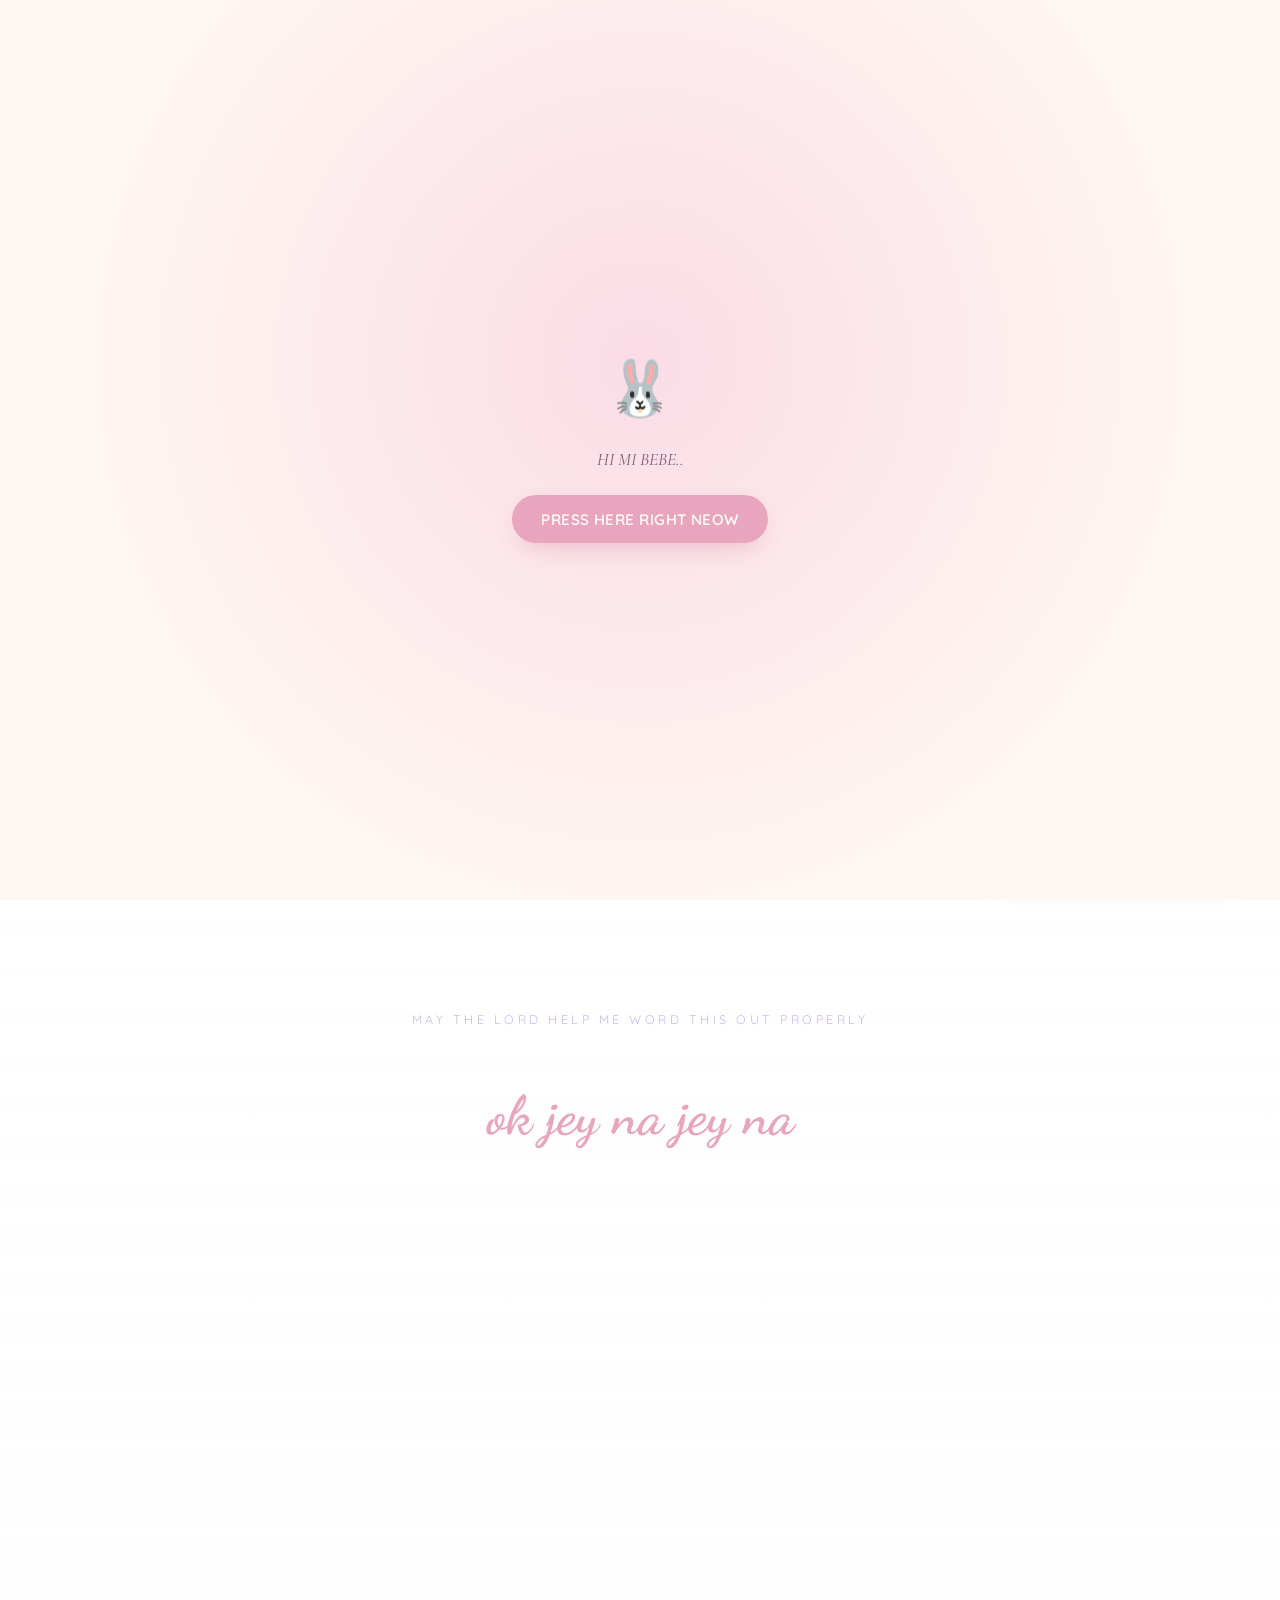
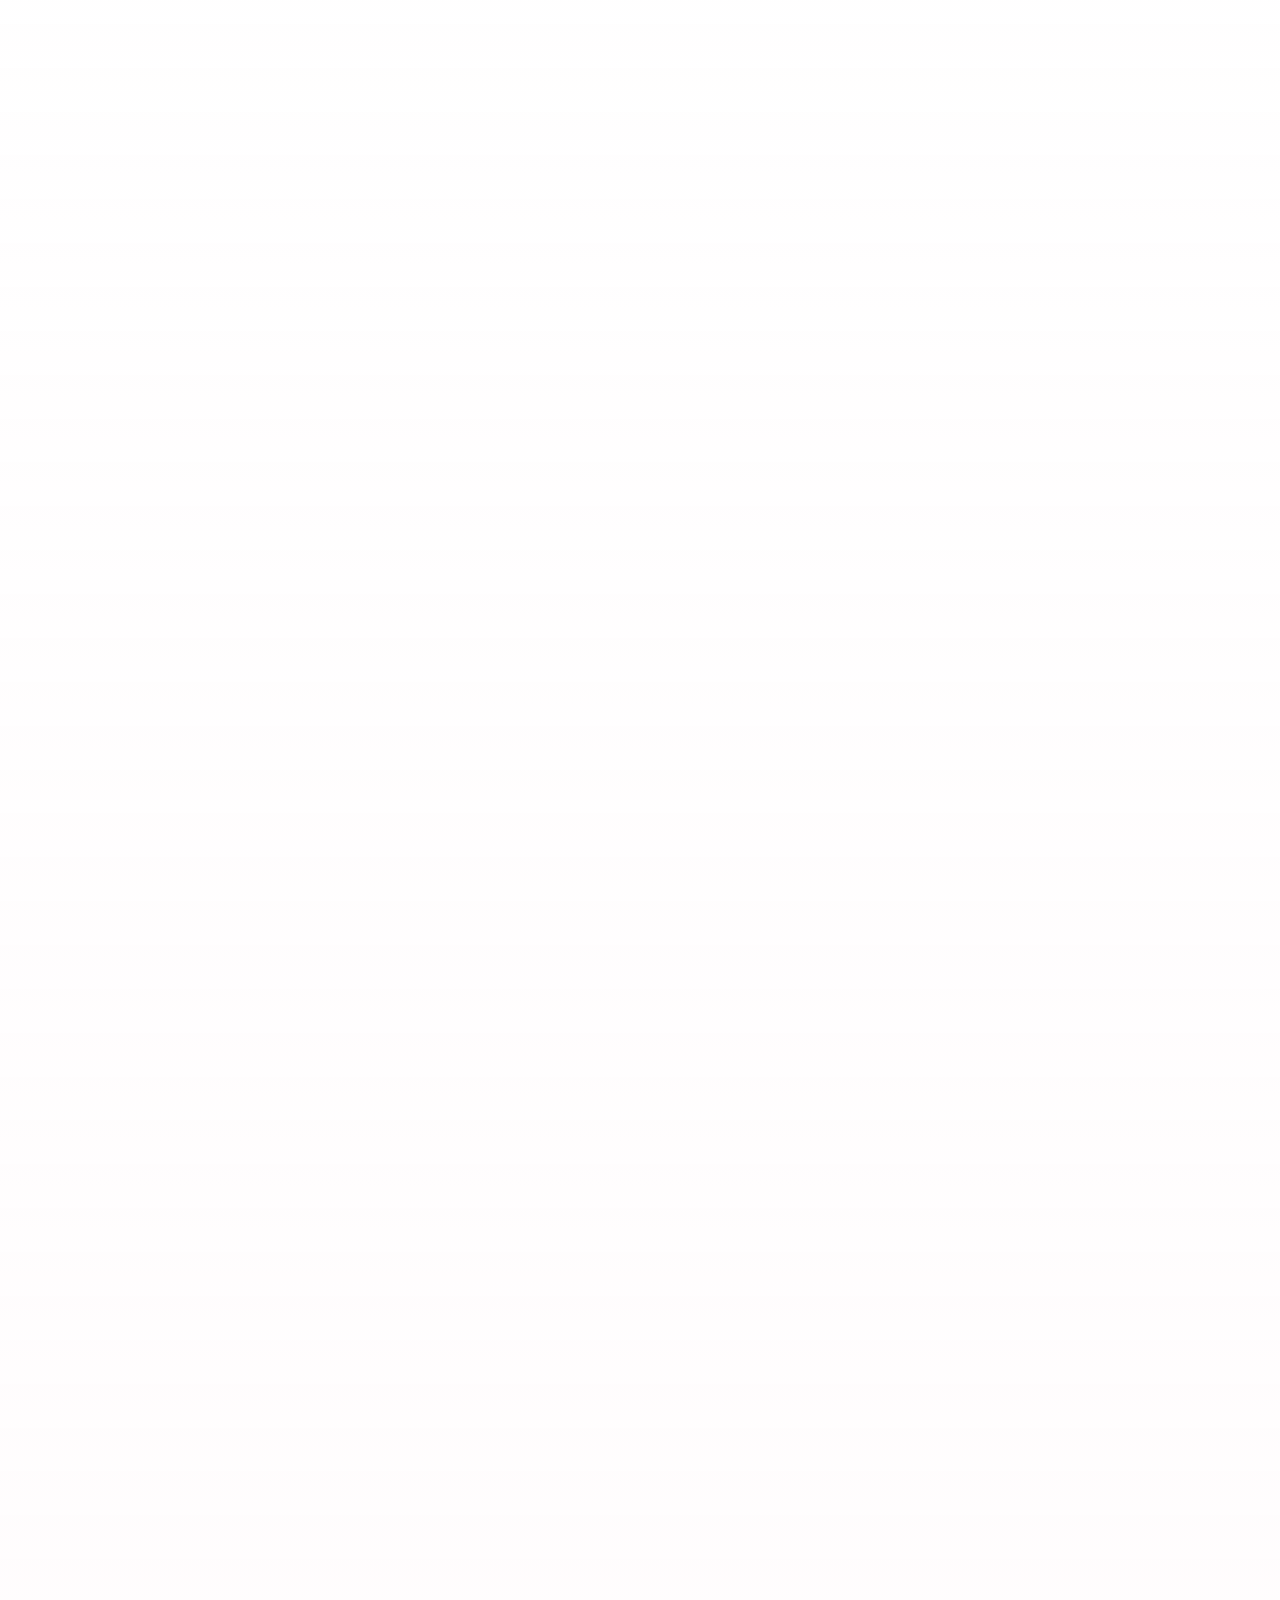
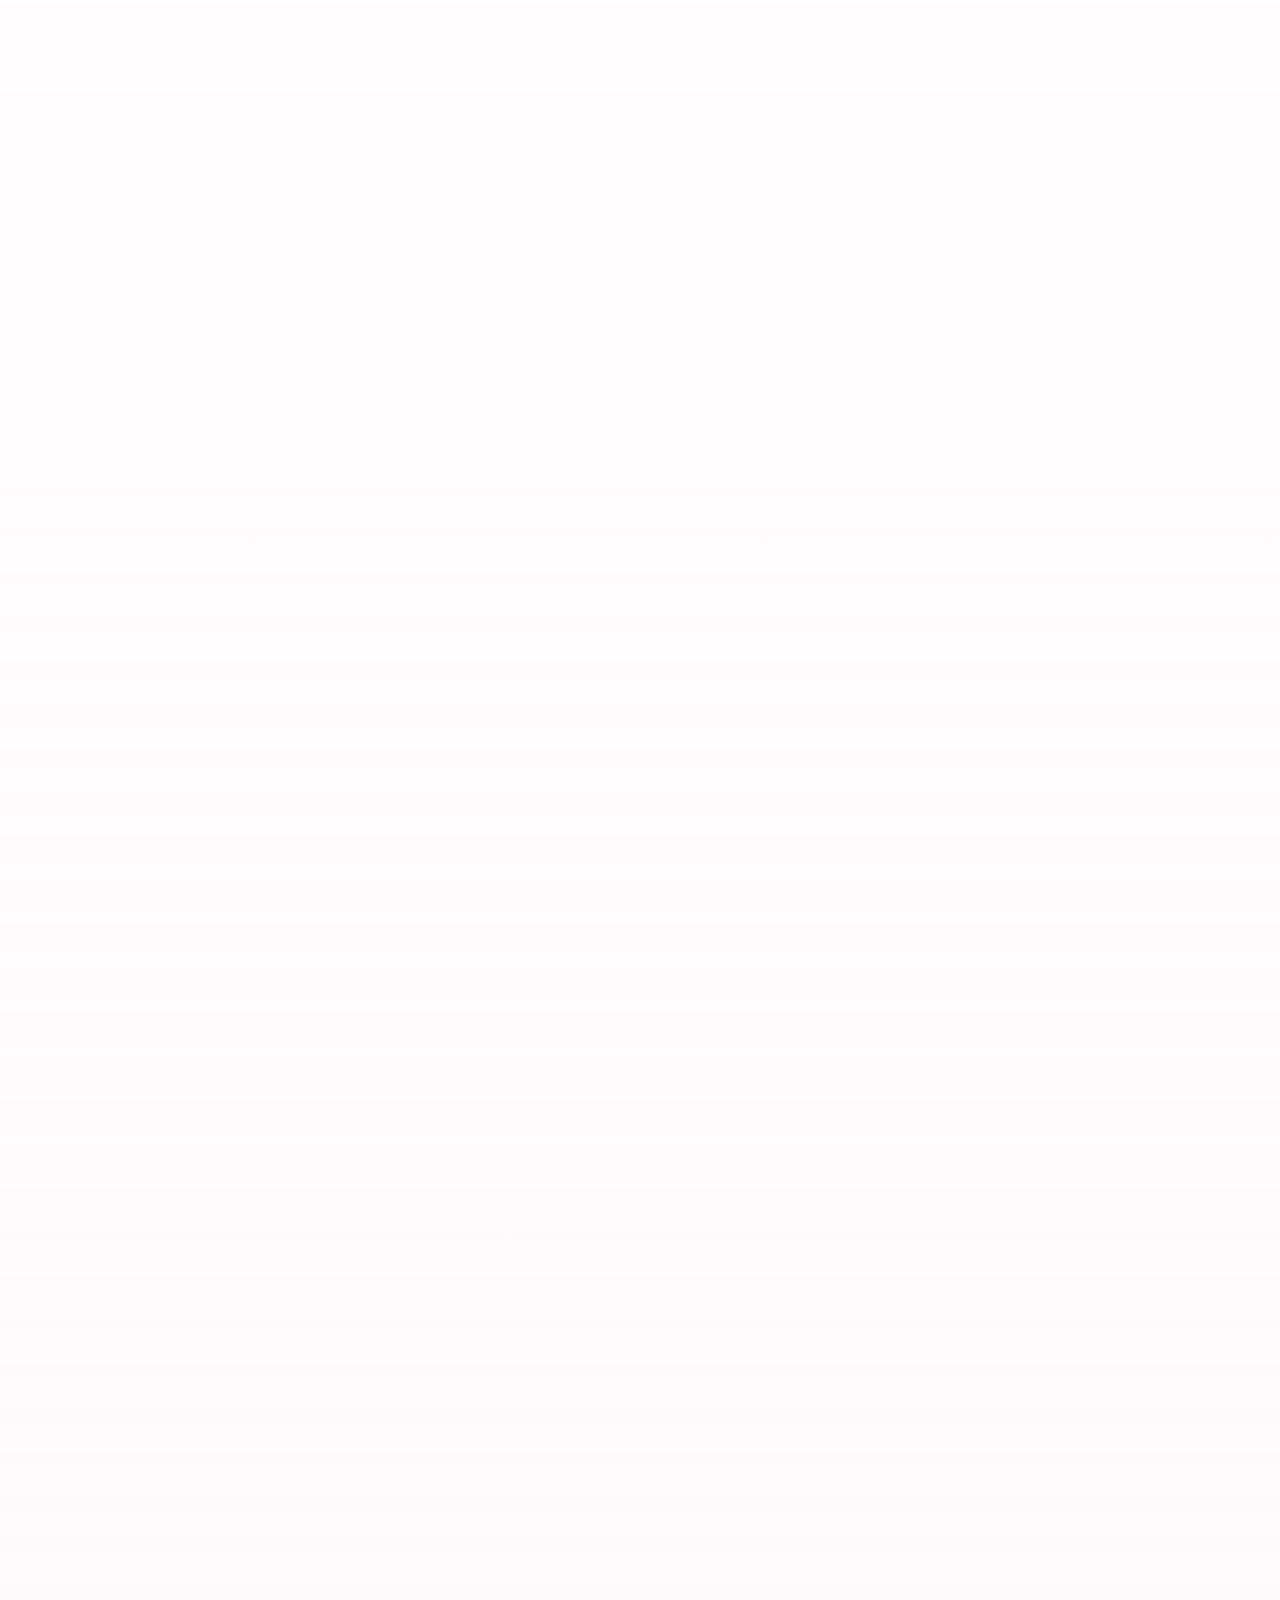
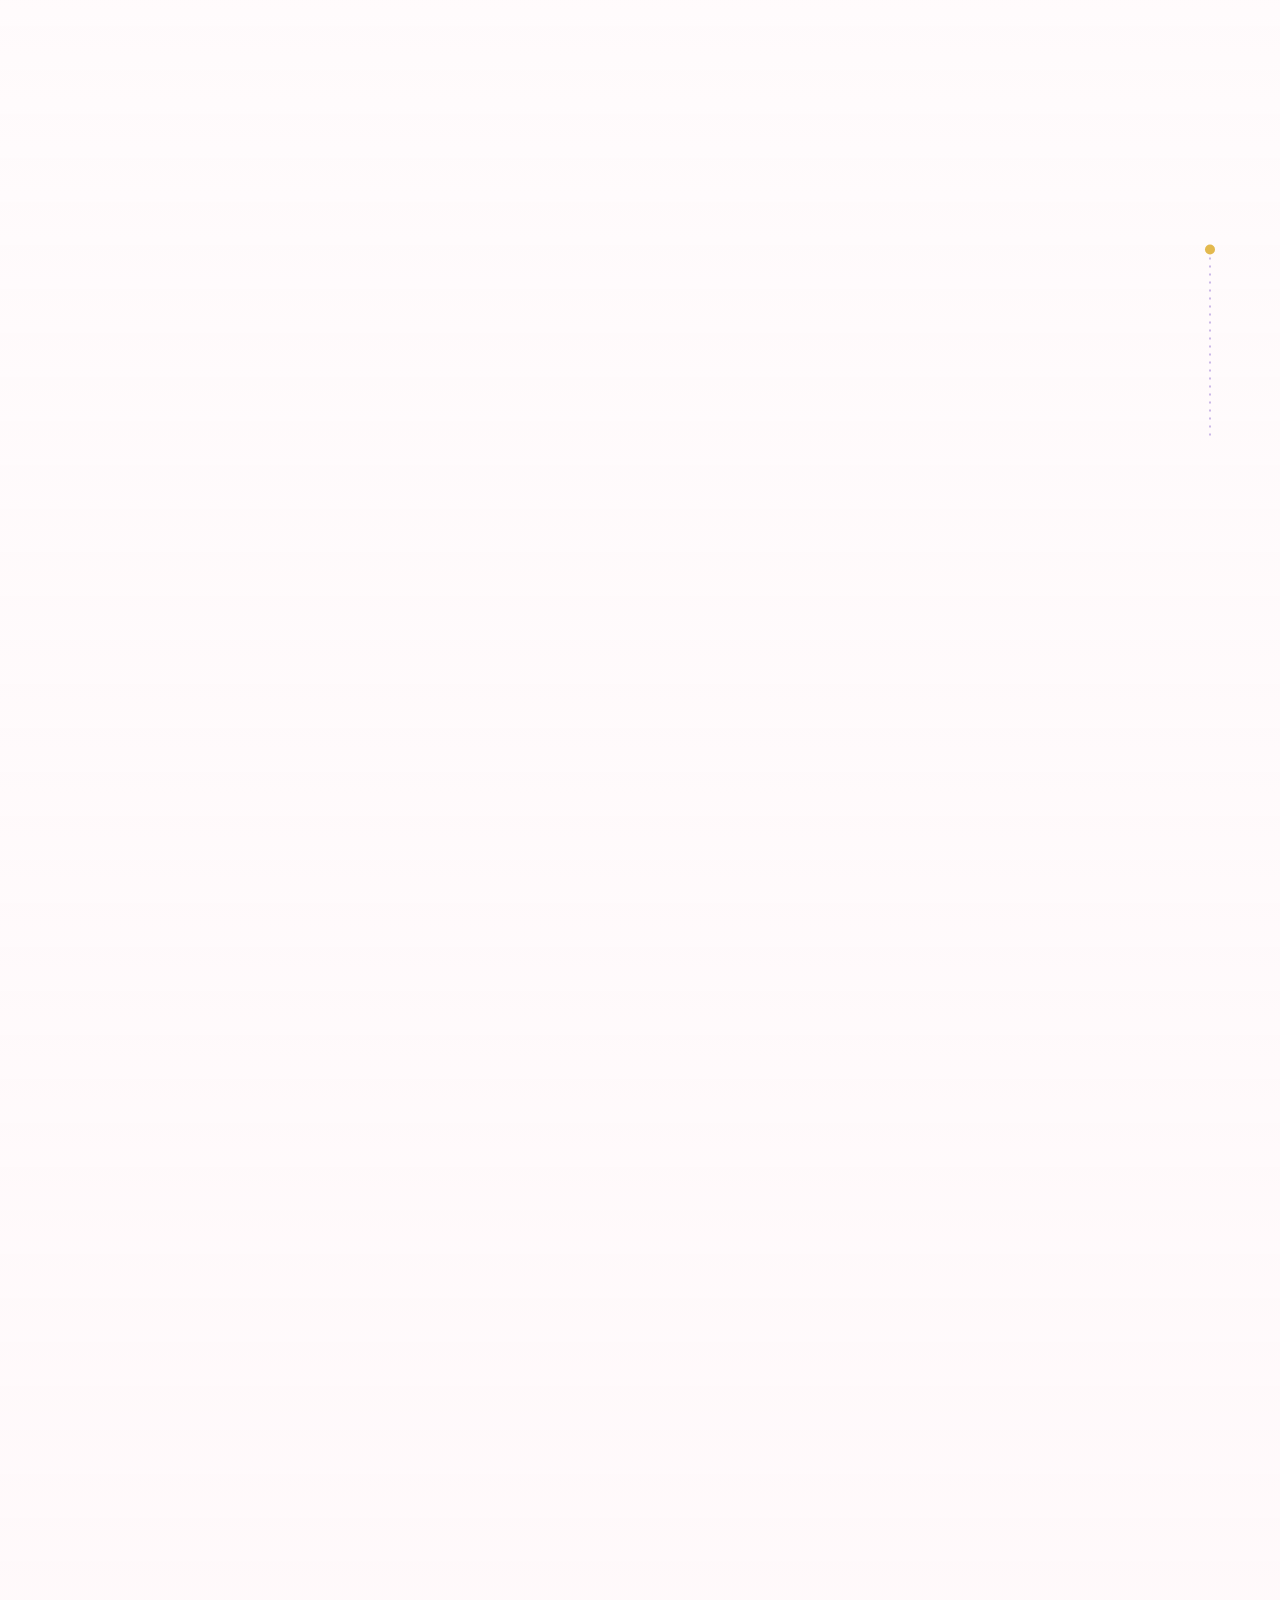
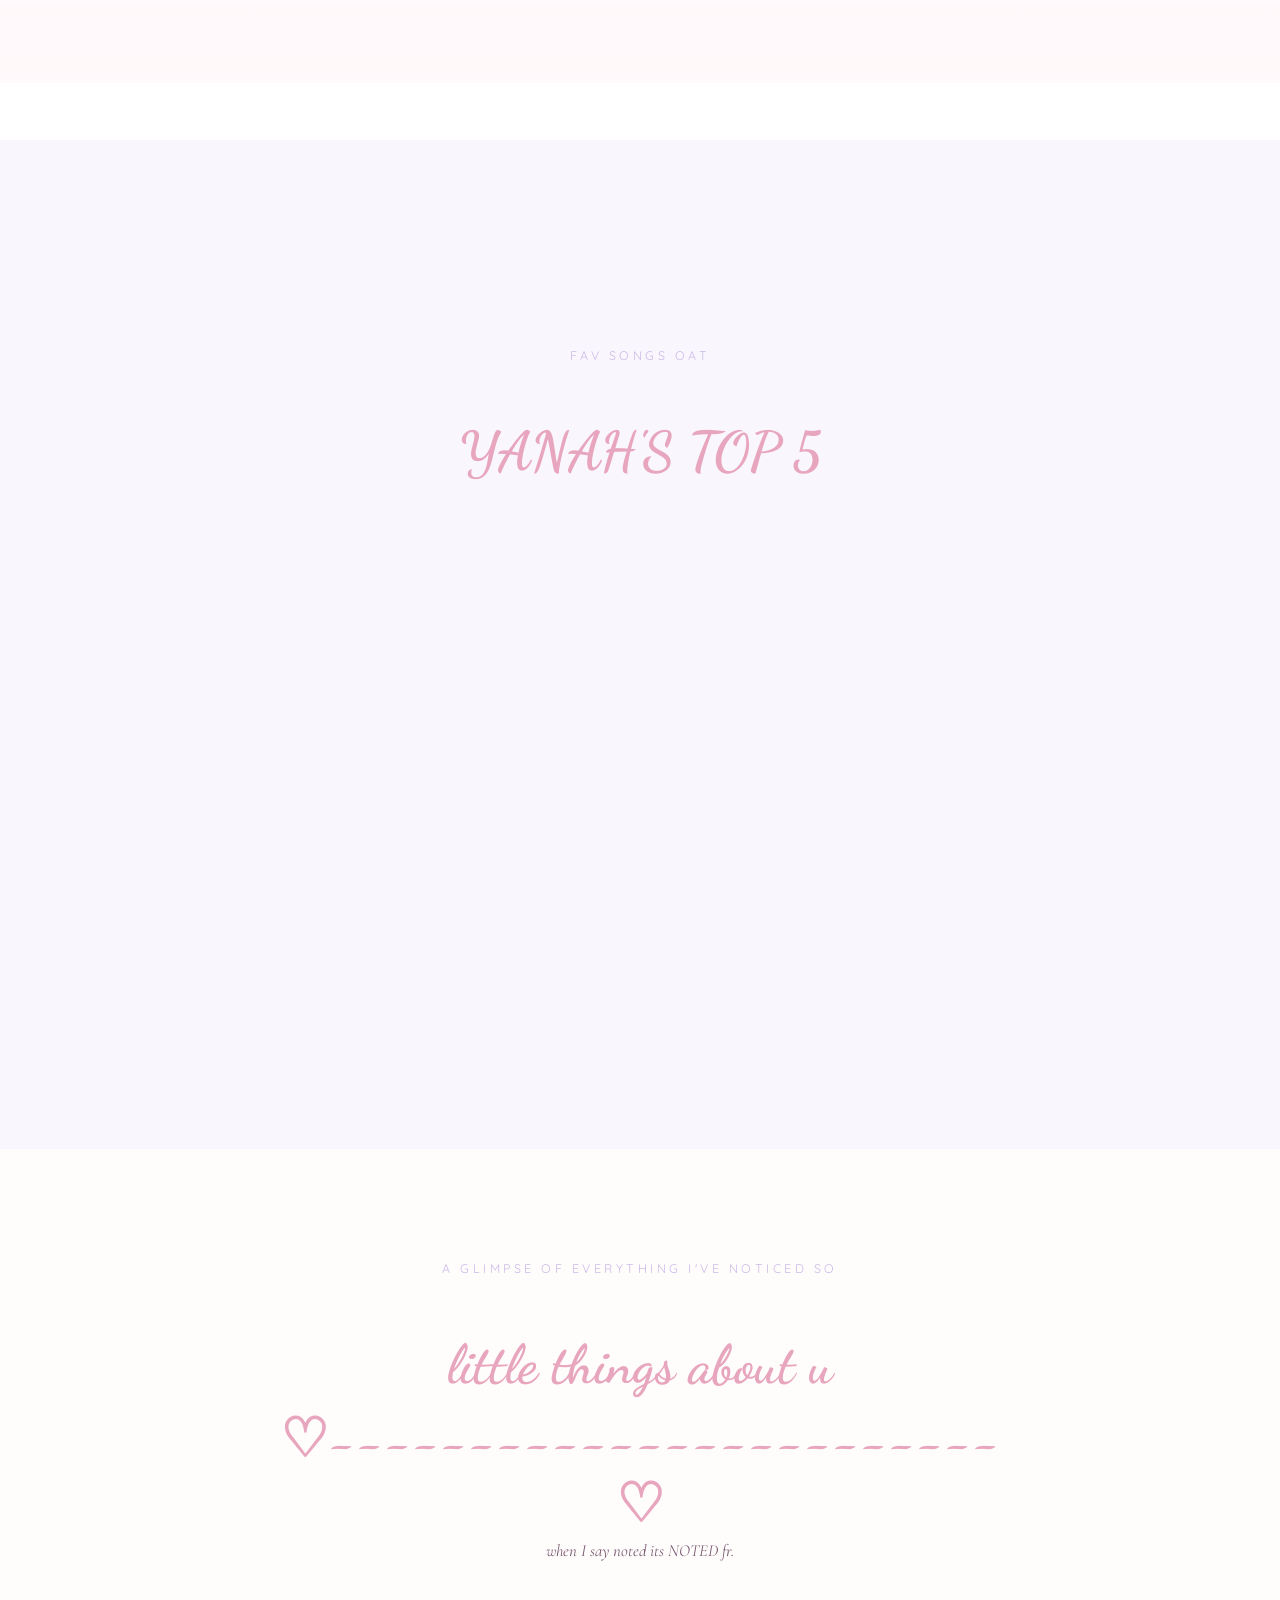
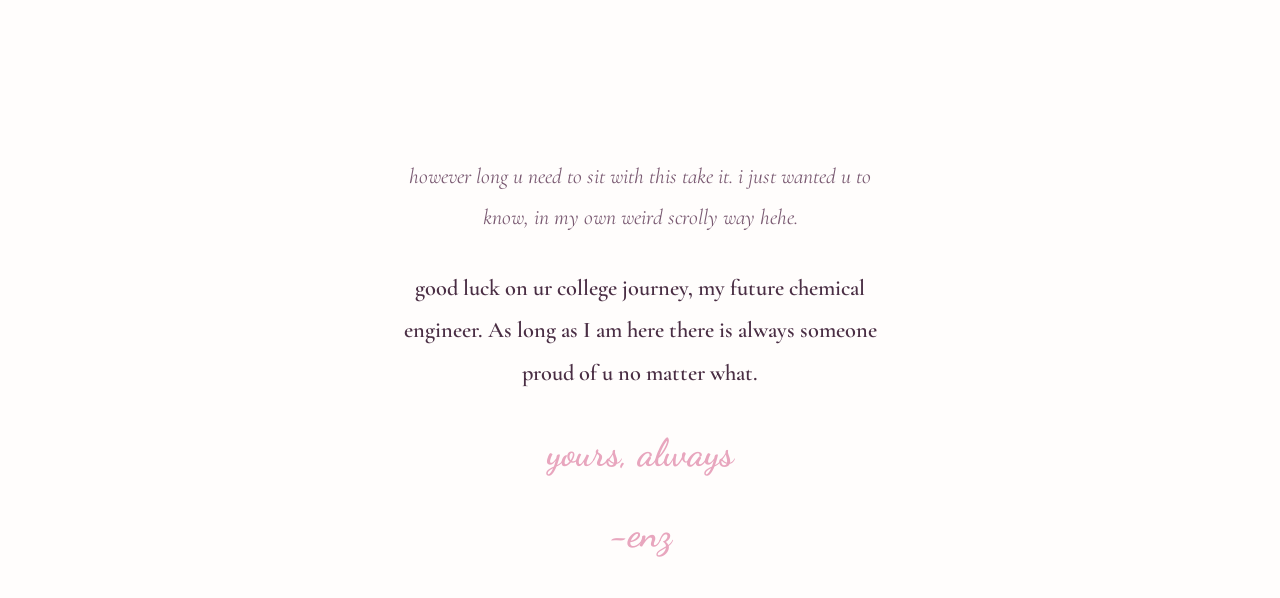
<file: index.html>
<!DOCTYPE html>
<html lang="en">
<head>
<meta charset="UTF-8">
<meta name="viewport" content="width=device-width, initial-scale=1.0">
<title>hi my princess</title>
<link rel="preconnect" href="https://fonts.googleapis.com">
<link rel="preconnect" href="https://fonts.gstatic.com" crossorigin>
<link href="https://fonts.googleapis.com/css2?family=Dancing+Script:wght@600;700&family=Cormorant+Garamond:ital,wght@0,400;0,500;0,600;1,400&family=Quicksand:wght@400;500;600&display=swap" rel="stylesheet">
<style>
  :root {
    --cream: #FFF8F2;
    --blush: #FBDCE6;
    --rose: #E8A6BE;
    --lavender: #CBB9E8;
    --gold: #E3B94E;
    --plum: #4A2E44;
    --plum-soft: #7A5A72;
    --white-glow: #FFFDFB;
    --overlay-soft: rgba(251,220,230,0.6);
    --overlay-mid: rgba(255,248,242,0.75);
    --confession-glow: rgba(255,243,246,0.55);
    --favorites-glow: rgba(255,253,251,0.7);
    --card-shadow: rgba(74,46,68,0.35);
    --frame-border: #2b1c28;
    --scrollbar-track: #FBDCE6;
    --scrollbar-thumb: #E8A6BE;
  }

  [data-theme="dark"] {
    --cream: #201621;
    --blush: #3A2438;
    --rose: #E8A6BE;
    --lavender: #C6AEEE;
    --gold: #EFC968;
    --plum: #F5E9F0;
    --plum-soft: #D9BCD0;
    --white-glow: #2A1C29;
    --overlay-soft: rgba(58,36,56,0.65);
    --overlay-mid: rgba(32,22,33,0.78);
    --confession-glow: rgba(58,36,56,0.5);
    --favorites-glow: rgba(42,28,41,0.75);
    --card-shadow: rgba(0,0,0,0.5);
    --frame-border: #0f0a0f;
    --scrollbar-track: #2A1C29;
    --scrollbar-thumb: #E8A6BE;
  }

  * { margin: 0; padding: 0; box-sizing: border-box; }

  html { scroll-behavior: smooth; }

  /* ---------- Custom scrollbar ---------- */
  ::-webkit-scrollbar { width: 12px; }
  ::-webkit-scrollbar-track { background: var(--scrollbar-track); }
  ::-webkit-scrollbar-thumb {
    background: var(--scrollbar-thumb);
    border-radius: 8px;
    border: 3px solid var(--scrollbar-track);
  }
  ::-webkit-scrollbar-thumb:hover { background: var(--rose); }
  html { scrollbar-width: thin; scrollbar-color: var(--scrollbar-thumb) var(--scrollbar-track); }

  /* ---------- Theme toggle ---------- */
  /* ---------- Scroll progress bar ---------- */
  #scroll-progress {
    position: fixed;
    top: 0;
    left: 0;
    width: 100%;
    height: 3px;
    z-index: 90;
    background: rgba(232,166,190,0.15);
    pointer-events: none;
  }

  #scroll-progress-fill {
    height: 100%;
    width: 0%;
    background: linear-gradient(90deg, var(--rose), var(--gold));
    transition: width 0.08s linear;
  }

  #theme-toggle {
    position: fixed;
    top: 1.2rem;
    right: 1.2rem;
    z-index: 50;
    width: 44px;
    height: 44px;
    border-radius: 50%;
    border: 1.5px solid var(--rose);
    background: var(--white-glow);
    color: var(--plum);
    font-size: 1.15rem;
    display: flex;
    align-items: center;
    justify-content: center;
    cursor: pointer;
    box-shadow: 0 8px 20px -10px var(--card-shadow);
    transition: transform 0.25s ease, background 0.3s ease, color 0.3s ease;
  }

  #theme-toggle:hover { transform: translateY(-2px) scale(1.05); }

  .toggle-hint {
    position: fixed;
    top: 0.55rem;
    right: 5.6rem;
    z-index: 49;
    display: flex;
    align-items: center;
    gap: 0.3rem;
    opacity: 0;
    pointer-events: none;
    animation: riseIn 1.2s ease-out 2.2s forwards;
  }

  .toggle-hint span {
    font-family: 'Dancing Script', cursive; font-weight: 700;
    font-size: 1.05rem;
    line-height: 1.15;
    color: var(--rose);
    max-width: 150px;
    text-align: right;
  }

  .toggle-hint svg { flex-shrink: 0; }
  .toggle-hint svg path { stroke: var(--rose); }

  body {
    background: transparent;
    color: var(--plum);
    font-family: 'Cormorant Garamond', serif;
    overflow-x: hidden;
    transition: color 0.4s ease;
  }

  #color-layer {
    position: fixed;
    inset: 0;
    z-index: -2;
    background: linear-gradient(135deg, hsl(306, 55%, 95%) 0%, hsl(330, 62%, 92%) 45%, hsl(358, 58%, 95%) 100%);
    transition: background 0.25s ease;
  }

  /* ---------- Twinkling stars ---------- */
  #star-field {
    position: fixed;
    inset: 0;
    z-index: -1;
    pointer-events: none;
    overflow: hidden;
  }

  .star {
    position: absolute;
    border-radius: 50%;
    background: var(--gold);
    opacity: 0.25;
    animation: twinkle ease-in-out infinite;
  }

  [data-theme="dark"] .star {
    background: #fff;
    box-shadow: 0 0 6px 1.5px rgba(255,255,255,0.85), 0 0 12px 3px rgba(203,185,232,0.35);
    animation-name: twinkleDark;
  }

  @keyframes twinkle {
    0%, 100% { opacity: 0.1; transform: scale(0.7); }
    50% { opacity: 0.85; transform: scale(1.2); }
  }

  @keyframes twinkleDark {
    0%, 100% { opacity: 0.35; transform: scale(0.85); }
    50% { opacity: 1; transform: scale(1.5); }
  }

  /* ---------- Site frame (device preview) ---------- */
  #site-frame {
    container-type: inline-size;
    container-name: frame;
    width: 100%;
    margin: 0 auto;
    transition: width 0.4s ease;
  }

  #site-frame.device-phone {
    width: 390px;
    max-width: 100%;
    box-shadow: 0 0 0 10px var(--frame-border), 0 0 0 12px var(--card-shadow);
    border-radius: 32px;
    overflow: hidden;
  }

  #site-frame.device-tablet {
    width: 834px;
    max-width: 100%;
    box-shadow: 0 0 0 10px var(--frame-border), 0 0 0 12px var(--card-shadow);
    border-radius: 22px;
    overflow: hidden;
  }

  #site-frame.device-laptop {
    width: 100%;
  }

  ::selection { background: var(--blush); color: var(--plum); }

  /* ---------- Loading screen (shows before the bunny gate) ---------- */
  #loading-screen {
    position: fixed;
    inset: 0;
    z-index: 200;
    display: flex;
    flex-direction: column;
    align-items: center;
    justify-content: center;
    gap: 1.2rem;
    background: radial-gradient(circle at 50% 40%, var(--blush) 0%, var(--cream) 70%);
    transition: opacity 0.6s ease, visibility 0.6s ease;
  }

  #loading-screen.hidden {
    opacity: 0;
    visibility: hidden;
    pointer-events: none;
  }

  .loading-hearts {
    display: flex;
    gap: 0.7rem;
  }

  .loading-hearts span {
    font-size: 1.7rem;
    animation: loadingBounce 1s ease-in-out infinite;
  }

  .loading-hearts span:nth-child(2) { animation-delay: 0.15s; }
  .loading-hearts span:nth-child(3) { animation-delay: 0.3s; }

  @keyframes loadingBounce {
    0%, 100% { transform: translateY(0) scale(0.9); opacity: 0.5; }
    50% { transform: translateY(-16px) scale(1.05); opacity: 1; }
  }

  .loading-text {
    font-family: 'Cormorant Garamond', serif;
    font-style: italic;
    font-size: 1rem;
    color: var(--plum-soft);
  }

  /* ---------- Bunny gate (intro screen) ---------- */
  #bunny-gate {
    position: fixed;
    inset: 0;
    z-index: 100;
    display: flex;
    flex-direction: column;
    align-items: center;
    justify-content: center;
    gap: 1.6rem;
    text-align: center;
    padding: 2rem;
    background: radial-gradient(circle at 50% 40%, var(--blush) 0%, var(--cream) 70%);
    transition: opacity 0.7s ease, visibility 0.7s ease;
  }

  #bunny-gate.hidden {
    opacity: 0;
    visibility: hidden;
    pointer-events: none;
  }

  #bunny-gate .gate-emoji {
    font-size: 3.4rem;
    animation: hop 1.6s ease-in-out infinite;
  }

  @keyframes hop {
    0%, 100% { transform: translateY(0) rotate(0deg); }
    30% { transform: translateY(-14px) rotate(-6deg); }
    50% { transform: translateY(0) rotate(0deg); }
  }

  #bunny-gate .gate-text {
    font-family: 'Cormorant Garamond', serif;
    font-style: italic;
    font-size: 1.1rem;
    color: var(--plum-soft);
  }

  #bunny-gate .gate-step {
    display: none;
    flex-direction: column;
    align-items: center;
    gap: 1.6rem;
  }

  #bunny-gate .gate-step.active { display: flex; }

  .device-row {
    display: flex;
    gap: 0.9rem;
    flex-wrap: wrap;
    justify-content: center;
  }

  .device-btn {
    font-family: 'Quicksand', sans-serif;
    font-weight: 600;
    font-size: 0.85rem;
    color: var(--plum);
    background: var(--white-glow);
    border: 1.5px solid var(--rose);
    padding: 0.8rem 1.3rem;
    border-radius: 16px;
    cursor: pointer;
    display: flex;
    flex-direction: column;
    align-items: center;
    gap: 0.35rem;
    transition: transform 0.25s ease, background 0.25s ease, color 0.25s ease;
  }

  .device-btn span.icon { font-size: 1.6rem; }

  .device-btn:hover {
    background: var(--rose);
    color: var(--white-glow);
    transform: translateY(-2px);
  }

  #bunny-btn {
    font-family: 'Quicksand', sans-serif;
    font-weight: 600;
    font-size: 0.95rem;
    letter-spacing: 0.03em;
    color: var(--white-glow);
    background: var(--rose);
    border: none;
    padding: 0.9rem 1.8rem;
    border-radius: 999px;
    cursor: pointer;
    box-shadow: 0 10px 26px -10px rgba(232,166,190,0.9);
    transition: transform 0.25s ease, box-shadow 0.25s ease;
  }

  #bunny-btn:hover {
    transform: translateY(-2px) scale(1.03);
    box-shadow: 0 14px 30px -10px rgba(232,166,190,1);
  }

  #bunny-btn:active { transform: translateY(0) scale(0.98); }

  .bunny-pop {
    position: fixed;
    font-size: 1.6rem;
    pointer-events: none;
    z-index: 101;
    animation: bunnyPop 1.1s ease-out forwards;
  }

  @keyframes bunnyPop {
    0% { transform: translateY(0) scale(0.6); opacity: 1; }
    70% { transform: translateY(-70px) scale(1.1); opacity: 1; }
    100% { transform: translateY(-110px) scale(1); opacity: 0; }
  }

  /* ---------- Flowery cursor trail (laptop mode) ---------- */
  .cursor-trail {
    position: fixed;
    pointer-events: none;
    z-index: 45;
    font-size: 1rem;
    transform: translate(-50%, -50%);
    animation: trailFade 0.9s ease-out forwards;
  }

  @keyframes trailFade {
    0% { opacity: 0.9; transform: translate(-50%, -50%) scale(1) rotate(0deg); }
    100% { opacity: 0; transform: translate(-50%, -50%) scale(0.4) rotate(50deg) translateY(22px); }
  }

  /* ---------- Ambient petals ---------- */
  #petal-field {
    position: fixed;
    inset: 0;
    pointer-events: none;
    z-index: 5;
    overflow: hidden;
  }

  .petal {
    position: absolute;
    top: -5%;
    font-size: 1.2rem;
    opacity: 0.7;
    animation: fall linear infinite;
    user-select: none;
  }

  @keyframes fall {
    0% { transform: translateY(0) translateX(0) rotate(0deg); opacity: 0; }
    10% { opacity: 0.8; }
    90% { opacity: 0.6; }
    100% { transform: translateY(110vh) translateX(var(--drift, 40px)) rotate(360deg); opacity: 0; }
  }

  /* ---------- Landing ---------- */
  .landing {
    position: relative;
    height: 100vh;
    display: flex;
    flex-direction: column;
    align-items: center;
    justify-content: center;
    text-align: center;
    padding: 2rem;
    overflow: hidden;
  }

  .landing-photo {
    position: absolute;
    inset: -15% 0;
    background-size: cover;
    background-position: center;
    opacity: 0.16;
    z-index: 0;
    will-change: transform;
  }

  .landing-overlay {
    position: absolute;
    inset: 0;
    z-index: 1;
    background: radial-gradient(circle at 50% 30%, var(--overlay-soft) 0%, var(--overlay-mid) 65%);
  }

  .landing h1, .landing .subheading, .landing .scroll-cue, .landing .live-timer, .landing .landing-bunny {
    position: relative;
    z-index: 2;
  }

  .landing-bunny {
    position: absolute;
    bottom: 2.2rem;
    left: 2rem;
    z-index: 2;
    opacity: 0;
    animation: riseIn 1s ease-out 1.4s forwards;
  }

  .landing-bunny span {
    display: inline-block;
    font-size: 2.3rem;
    animation: hop 1.8s ease-in-out infinite;
  }

  .live-timer {
    margin-top: 1.3rem;
    margin-bottom: 0.8rem;
    display: flex;
    flex-direction: column;
    align-items: center;
    gap: 0.5rem;
    opacity: 0;
    animation: riseIn 1.4s ease-out 1.3s forwards;
  }

  .timer-label {
    font-family: 'Quicksand', sans-serif;
    font-size: 0.78rem;
    letter-spacing: 0.22em;
    text-transform: uppercase;
    color: var(--lavender);
  }

  .timer-values {
    display: flex;
    gap: 0.7rem;
  }

  .timer-unit {
    display: flex;
    flex-direction: column;
    align-items: center;
    background: rgba(255,255,255,0.5);
    border-radius: 12px;
    padding: 0.55rem 0.8rem;
    min-width: 52px;
  }

  [data-theme="dark"] .timer-unit { background: rgba(255,255,255,0.06); }

  .timer-unit span {
    font-family: 'Quicksand', sans-serif;
    font-weight: 700;
    font-size: 1.3rem;
    color: var(--rose);
  }

  .timer-unit small {
    font-family: 'Quicksand', sans-serif;
    font-size: 0.62rem;
    letter-spacing: 0.08em;
    text-transform: uppercase;
    color: var(--plum-soft);
  }

  .timer-caption {
    font-family: 'Cormorant Garamond', serif;
    font-style: italic;
    font-size: 0.95rem;
    color: var(--plum-soft);
    outline: none;
  }

  .landing h1 {
    font-family: 'Dancing Script', cursive; font-weight: 700;
    font-size: clamp(3.2rem, 9cqw, 6.5rem);
    color: var(--rose);
    text-shadow: 0 2px 24px rgba(232,166,190,0.5);
    letter-spacing: 0.02em;
    opacity: 0;
    animation: riseIn 1.4s ease-out 0.3s forwards;
  }

  .landing .subheading {
    margin-top: 1.6rem;
    max-width: 560px;
    font-size: clamp(1.05rem, 2.4cqw, 1.3rem);
    font-style: italic;
    line-height: 1.75;
    color: var(--plum-soft);
    opacity: 0;
    animation: riseIn 1.4s ease-out 0.9s forwards;
  }

  @keyframes riseIn {
    from { opacity: 0; transform: translateY(18px); }
    to { opacity: 1; transform: translateY(0); }
  }

  .scroll-cue {
    position: absolute;
    bottom: 1.5rem;
    display: flex;
    flex-direction: column;
    align-items: center;
    gap: 0.5rem;
    color: var(--rose);
    font-family: 'Quicksand', sans-serif;
    font-size: 0.8rem;
    letter-spacing: 0.15em;
    text-transform: uppercase;
    opacity: 0;
    animation: riseIn 1.2s ease-out 1.6s forwards, bob 2.4s ease-in-out 2.8s infinite;
  }

  @keyframes bob {
    0%, 100% { transform: translateY(0); }
    50% { transform: translateY(8px); }
  }

  .scroll-cue svg { width: 18px; height: 18px; stroke: var(--rose); }

  /* ---------- Section shared ---------- */
  section {
    position: relative;
    padding: 7rem 1.5rem;
    max-width: 780px;
    margin: 0 auto;
  }

  .section-title {
    font-family: 'Dancing Script', cursive; font-weight: 700;
    font-size: clamp(2.4rem, 6cqw, 3.4rem);
    color: var(--rose);
    text-align: center;
    margin-bottom: 0.6rem;
  }

  .section-kicker {
    text-align: center;
    font-family: 'Quicksand', sans-serif;
    font-size: 0.78rem;
    letter-spacing: 0.28em;
    text-transform: uppercase;
    color: var(--lavender);
    margin-bottom: 3.5rem;
    min-height: 1em;
  }

  /* ---------- Confession ---------- */
  .confession-wrap {
    background: linear-gradient(180deg, transparent 0%, var(--confession-glow) 50%, transparent 100%);
    background-size: 100% 220%;
    background-repeat: no-repeat;
  }

  .bloom-track {
    position: fixed;
    top: 50%;
    right: 2.2rem;
    transform: translateY(-50%);
    z-index: 10;
    display: none;
  }

  @container frame (min-width: 900px) {
    .bloom-track { display: block; }
  }

  .confession {
    max-width: 900px;
  }

  .confession-block {
    overflow: hidden; /* clearfix for floated photos */
    margin-bottom: 3.2rem;
  }

  .confession p {
    font-size: clamp(1.1rem, 2.2cqw, 1.35rem);
    line-height: 2;
    color: var(--plum);
    text-align: justify;
    text-justify: inter-word;
    opacity: 0;
    transform: translateX(-45px);
    transition: opacity 1s ease, transform 1s ease;
  }

  /* paragraphs alternate their entrance side by default */
  .confession-block:nth-of-type(even) p { transform: translateX(45px); }

  /* when a block has a photo, the paragraph enters from the opposite side of the photo,
     so photo and text visually meet in the middle as they settle into place */
  .confession-block:has(.photo-placeholder.float-left) p { transform: translateX(55px); }
  .confession-block:has(.photo-placeholder.float-right) p { transform: translateX(-55px); }

  .confession p.visible {
    opacity: 1;
    transform: translateX(0) !important;
  }

  .confession p::first-letter {
    font-family: 'Dancing Script', cursive; font-weight: 700;
    font-size: 1.8em;
    color: var(--rose);
    padding-right: 2px;
  }

  .confession .placeholder-tag {
    display: block;
    font-family: 'Quicksand', sans-serif;
    font-size: 0.68rem;
    letter-spacing: 0.1em;
    text-transform: uppercase;
    color: var(--gold);
    margin-bottom: 0.4rem;
    opacity: 0.85;
  }

  /* ---------- Photo placeholders inside confession ---------- */
  .photo-placeholder {
    width: 230px;
    max-width: 42%;
    background: var(--white-glow);
    border: 1px solid rgba(232,166,190,0.4);
    border-radius: 4px;
    padding: 0.6rem 0.6rem 1rem;
    box-shadow: 0 12px 26px -14px var(--card-shadow);
    opacity: 0;
    transition: opacity 1s ease, transform 1s ease;
  }

  .photo-placeholder.float-left {
    float: left;
    margin: 0.3rem 1.8rem 1rem 0;
    --tilt: -3deg;
    transform: translateX(-70px) rotate(var(--tilt));
  }

  .photo-placeholder.float-right {
    float: right;
    margin: 0.3rem 0 1rem 1.8rem;
    --tilt: 2.5deg;
    transform: translateX(70px) rotate(var(--tilt));
  }

  .photo-placeholder.visible {
    opacity: 1;
    transform: translateX(0) rotate(var(--tilt, 0deg)) !important;
  }

  .photo-box {
    width: 100%;
    aspect-ratio: 4 / 5;
    background: linear-gradient(135deg, var(--blush), var(--cream));
    border-radius: 2px;
    display: flex;
    flex-direction: column;
    align-items: center;
    justify-content: center;
    gap: 0.4rem;
    color: var(--rose);
  }

  .photo-box svg { width: 34px; height: 34px; stroke: var(--rose); opacity: 0.7; }

  .photo-box span {
    font-family: 'Quicksand', sans-serif;
    font-size: 0.7rem;
    letter-spacing: 0.06em;
    color: var(--plum-soft);
    opacity: 0.75;
  }

  .photo-caption {
    margin-top: 0.7rem;
    font-family: 'Cormorant Garamond', serif;
    font-style: italic;
    font-size: 0.95rem;
    text-align: center;
    color: var(--plum-soft);
    transition: opacity 0.3s ease, max-height 0.3s ease, margin-top 0.3s ease;
  }

  /* On laptop mode, captions stay hidden until you hover the photo */
  #site-frame.device-laptop .photo-caption {
    opacity: 0;
    max-height: 0;
    margin-top: 0;
    overflow: hidden;
  }

  #site-frame.device-laptop .photo-placeholder:hover .photo-caption {
    opacity: 1;
    max-height: 60px;
    margin-top: 0.7rem;
  }

  #site-frame.device-laptop .photo-placeholder {
    cursor: pointer;
  }

  @container frame (max-width: 640px) {
    .photo-placeholder.float-left,
    .photo-placeholder.float-right {
      float: none;
      max-width: 240px;
      margin: 0 auto 1.4rem;
    }
  }

  /* ---------- Songs (solo section) ---------- */
  /* ---------- End of yap session divider ---------- */
  .yap-divider {
    display: flex;
    align-items: center;
    justify-content: center;
    gap: 1rem;
    max-width: 500px;
    margin: 0 auto;
    padding: 2.5rem 1.5rem 0;
    opacity: 0;
    transform: translateY(16px);
    transition: opacity 0.9s ease, transform 0.9s ease;
  }

  .yap-divider.visible { opacity: 1; transform: translateY(0); }

  .yap-divider-line {
    flex: 1;
    height: 1px;
    background: linear-gradient(90deg, transparent, var(--rose), transparent);
  }

  .yap-divider-text {
    font-family: 'Cormorant Garamond', serif;
    font-style: italic;
    font-size: 0.9rem;
    color: var(--plum-soft);
    white-space: nowrap;
    flex-shrink: 0;
  }

  .songs-wrap {
    background: rgba(203,185,232,0.12);
    padding: 6rem 1.5rem 7rem;
  }

  .song-row {
    display: flex;
    flex-wrap: wrap;
    justify-content: center;
    gap: 2.4rem 2rem;
    max-width: 900px;
    margin: 0 auto;
  }

  .song-disc-wrap {
    width: 140px;
    display: flex;
    flex-direction: column;
    align-items: center;
    text-align: center;
    opacity: 0;
    transform: translateX(-50px);
    transition: opacity 0.9s ease, transform 0.9s ease;
  }

  .song-disc-wrap:nth-child(even) { transform: translateX(50px); }

  .song-disc-wrap.visible { opacity: 1; transform: translateX(0) !important; }

  .song-disc-wrap.visible:hover { transform: scale(1.07) !important; }

  .song-disc {
    position: relative;
    width: 128px;
    height: 128px;
    border-radius: 50%;
    background: repeating-radial-gradient(circle at center, #3E2739 0px, #3E2739 2px, #55344E 2px, #55344E 4px);
    box-shadow: 0 10px 24px -10px var(--card-shadow), inset 0 0 0 2px rgba(255,255,255,0.06);
    animation: spin 7s linear infinite;
    transition: box-shadow 0.3s ease;
  }

  .song-disc-wrap:hover .song-disc {
    animation-play-state: paused;
    box-shadow: 0 16px 34px -8px rgba(232,166,190,0.85), inset 0 0 0 2px rgba(255,255,255,0.12);
  }

  .song-disc::before {
    content: '';
    position: absolute;
    inset: 0;
    border-radius: 50%;
    background: linear-gradient(115deg, rgba(255,255,255,0.22) 0%, rgba(255,255,255,0) 30%);
  }

  .song-disc .label {
    position: absolute;
    top: 50%; left: 50%;
    transform: translate(-50%, -50%);
    width: 46px; height: 46px;
    border-radius: 50%;
    display: flex;
    align-items: center;
    justify-content: center;
    font-size: 1.3rem;
    color: var(--plum);
    box-shadow: 0 0 0 2px rgba(255,255,255,0.5) inset;
    transition: transform 0.3s ease;
  }

  .song-disc-wrap:hover .label {
    animation: heartPulse 0.7s ease-in-out infinite;
  }

  @keyframes heartPulse {
    0%, 100% { transform: translate(-50%, -50%) scale(1); }
    50% { transform: translate(-50%, -50%) scale(1.18); }
  }

  @keyframes spin {
    from { transform: rotate(0deg); }
    to { transform: rotate(360deg); }
  }

  .song-title {
    margin-top: 1rem;
    font-size: 1.05rem;
    font-weight: 600;
    color: var(--plum);
    outline: none;
  }

  .song-artist {
    margin-top: 0.2rem;
    font-size: 0.92rem;
    font-style: italic;
    color: var(--plum-soft);
    outline: none;
  }

  @media (prefers-reduced-motion: reduce) {
    .song-disc { animation: none; }
  }
  .favorites-wrap {
    background: var(--favorites-glow);
  }

  .about-intro {
    text-align: center;
    font-family: 'Cormorant Garamond', serif;
    font-style: italic;
    font-size: 1.05rem;
    color: var(--plum-soft);
    margin-top: -2.4rem;
    margin-bottom: 2.6rem;
  }

  .about-grid {
    display: flex;
    flex-direction: column;
    gap: 0.9rem;
  }

  .about-item {
    background: var(--cream);
    border-radius: 16px;
    border: 1px solid rgba(232,166,190,0.35);
    border-left: 4px solid var(--rose);
    box-shadow: 0 10px 26px -18px var(--card-shadow);
    overflow: hidden;
    opacity: 0;
    transform: translateX(-55px);
    transition: opacity 0.9s ease, transform 0.9s ease, box-shadow 0.3s ease;
  }

  .about-item:nth-child(even) { transform: translateX(55px); }

  .about-item.visible { opacity: 1; transform: translateX(0) !important; }

  .about-item.accent-1 { border-left-color: var(--lavender); }
  .about-item.accent-2 { border-left-color: var(--gold); }
  .about-item.accent-3 { border-left-color: #E890AE; }
  .about-item.accent-4 { border-left-color: var(--plum-soft); }

  .about-header {
    width: 100%;
    display: flex;
    align-items: center;
    gap: 1rem;
    background: none;
    border: none;
    cursor: pointer;
    padding: 1.2rem 1.5rem;
    text-align: left;
    font-family: 'Quicksand', sans-serif;
  }

  .about-icon {
    font-size: 1.2rem;
    flex-shrink: 0;
    width: 40px;
    height: 40px;
    display: flex;
    align-items: center;
    justify-content: center;
    border-radius: 50%;
    background: rgba(232,166,190,0.18);
  }

  .about-item.accent-1 .about-icon { background: rgba(203,185,232,0.2); border-radius: 12px; }
  .about-item.accent-2 .about-icon { background: rgba(227,185,78,0.2); }
  .about-item.accent-3 .about-icon { background: rgba(232,144,174,0.2); border-radius: 12px; }
  .about-item.accent-4 .about-icon { background: rgba(122,90,114,0.15); }

  .about-title {
    flex: 1;
    font-size: 0.95rem;
    font-weight: 600;
    letter-spacing: 0.03em;
    color: var(--plum);
  }

  .about-chevron {
    font-size: 1.1rem;
    color: var(--rose);
    transition: transform 0.35s ease;
    flex-shrink: 0;
  }

  .about-item.open .about-chevron { transform: rotate(180deg); }

  .about-body {
    display: grid;
    grid-template-rows: 0fr;
    transition: grid-template-rows 0.5s ease;
  }

  .about-item.open .about-body { grid-template-rows: 1fr; }

  .about-content {
    overflow: hidden;
    min-height: 0;
    padding: 0 1.5rem 1.5rem;
  }

  .about-line {
    font-size: 1.02rem;
    line-height: 1.85;
    color: var(--plum);
    margin-bottom: 0.7rem;
  }
  .about-line:last-child { margin-bottom: 0; }
  .about-line strong { color: var(--plum-soft); font-weight: 700; }

  /* ---- Tag chips ---- */
  .tag-row { display: flex; flex-wrap: wrap; gap: 0.5rem; margin-top: 0.4rem; }
  .tag {
    font-family: 'Quicksand', sans-serif;
    font-size: 0.82rem;
    padding: 0.35rem 0.85rem;
    border-radius: 999px;
    white-space: nowrap;
  }
  .tag-love { background: rgba(232,166,190,0.22); color: var(--plum); }
  .tag-avoid { background: rgba(203,185,232,0.28); color: var(--plum-soft); text-decoration: line-through; text-decoration-color: rgba(203,185,232,0.6); }

  /* ---- Color palette ---- */
  .color-palette { display: flex; gap: 0.7rem; flex-wrap: wrap; }
  .palette-swatch {
    width: 130px;
    min-height: 100px;
    border-radius: 14px;
    display: flex;
    flex-direction: column;
    align-items: center;
    justify-content: flex-end;
    padding: 0.6rem 0.5rem;
    box-shadow: 0 6px 16px -8px rgba(0,0,0,0.25);
    text-align: center;
  }
  .palette-name, .palette-hex, .palette-rank {
    font-family: 'Quicksand', sans-serif;
    color: #fff;
    text-shadow: 0 1px 4px rgba(0,0,0,0.35);
  }
  .palette-name { font-size: 0.85rem; font-weight: 700; text-transform: capitalize; }
  .palette-hex { font-size: 0.68rem; opacity: 0.9; margin-top: 0.15rem; }
  .palette-rank { font-size: 0.62rem; opacity: 0.85; margin-top: 0.3rem; line-height: 1.3; }

  /* ---- Fact pairs (her official favorites) ---- */
  .fact-grid { display: flex; flex-direction: column; gap: 0.5rem; }
  .fact-pair {
    display: flex;
    align-items: baseline;
    gap: 0.6rem;
    padding-bottom: 0.4rem;
    border-bottom: 1px dashed rgba(203,185,232,0.4);
  }
  .fact-key {
    font-family: 'Quicksand', sans-serif;
    font-size: 0.72rem;
    letter-spacing: 0.1em;
    text-transform: uppercase;
    color: var(--gold);
    min-width: 65px;
  }
  .fact-val { font-size: 1.02rem; color: var(--plum); }

  /* ---- Checklists ---- */
  .checklist { list-style: none; display: flex; flex-direction: column; gap: 0.55rem; }
  .checklist li { display: flex; align-items: flex-start; gap: 0.65rem; font-size: 1.02rem; line-height: 1.5; color: var(--plum); }
  .check-icon {
    flex-shrink: 0;
    margin-top: 0.15rem;
    width: 20px; height: 20px;
    border-radius: 6px;
    display: flex; align-items: center; justify-content: center;
    font-size: 0.68rem;
    font-weight: 700;
    color: #fff;
  }
  .checklist.loves .check-icon { background: var(--rose); }
  .checklist.avoid .check-icon { background: var(--lavender); }

  /* ---- Food rule cards ---- */
  .rule-card {
    padding: 0.9rem 1.1rem;
    border-radius: 12px;
    background: rgba(232,166,190,0.14);
    margin-bottom: 0.7rem;
  }
  .rule-card.avoid { background: rgba(203,185,232,0.18); }
  [data-theme="dark"] .rule-card { background: rgba(232,166,190,0.08); }
  [data-theme="dark"] .rule-card.avoid { background: rgba(203,185,232,0.1); }
  .rule-label {
    display: block;
    font-family: 'Quicksand', sans-serif;
    font-size: 0.68rem;
    letter-spacing: 0.1em;
    text-transform: uppercase;
    color: var(--gold);
    font-weight: 700;
    margin-bottom: 0.3rem;
  }
  .rule-card p { font-size: 0.98rem; line-height: 1.6; color: var(--plum); }

  .sauce-card {
    display: flex;
    flex-direction: column;
    align-items: center;
    text-align: center;
    gap: 0.4rem;
    padding: 1.4rem 1rem;
    margin: 1rem 0;
    border-radius: 16px;
    background: linear-gradient(135deg, rgba(227,185,78,0.18), rgba(232,166,190,0.22));
    border: 1.5px dashed var(--gold);
  }
  .sauce-emoji { font-size: 1.8rem; }
  .sauce-title {
    font-family: 'Quicksand', sans-serif;
    font-weight: 800;
    letter-spacing: 0.08em;
    font-size: 1.05rem;
    color: var(--plum);
  }
  .sauce-sub { font-family: 'Cormorant Garamond', serif; font-style: italic; font-size: 0.95rem; color: var(--plum-soft); max-width: 320px; }

  /* ---- Stat strip (cars, etc.) ---- */
  .stat-strip { display: flex; gap: 0.7rem; flex-wrap: wrap; }
  .stat-card {
    flex: 1;
    min-width: 130px;
    display: flex;
    flex-direction: column;
    align-items: center;
    text-align: center;
    gap: 0.3rem;
    padding: 1rem 0.7rem;
    border-radius: 14px;
    background: rgba(122,90,114,0.08);
  }
  [data-theme="dark"] .stat-card { background: rgba(255,255,255,0.04); }
  .stat-emoji { font-size: 1.3rem; }
  .stat-label {
    font-family: 'Quicksand', sans-serif;
    font-size: 0.62rem;
    letter-spacing: 0.1em;
    text-transform: uppercase;
    color: var(--plum-soft);
  }
  .stat-value { font-size: 0.95rem; color: var(--plum); line-height: 1.4; }

  /* ---- Verdict stamp (pizza) ---- */
  .verdict-stamp {
    display: inline-block;
    font-family: 'Quicksand', sans-serif;
    font-weight: 800;
    font-size: 0.85rem;
    letter-spacing: 0.08em;
    text-transform: uppercase;
    color: var(--rose);
    border: 2.5px solid var(--rose);
    border-radius: 10px;
    padding: 0.4rem 0.9rem;
    transform: rotate(-4deg);
  }

  /* ---- Sweets grid (organized sub-cards instead of a paragraph dump) ---- */
  .sweets-grid {
    display: grid;
    grid-template-columns: repeat(auto-fit, minmax(160px, 1fr));
    gap: 0.8rem;
  }
  .sweets-card {
    display: flex;
    flex-direction: column;
    gap: 0.55rem;
    padding: 0.9rem 1rem;
    border-radius: 12px;
    background: rgba(232,166,190,0.09);
  }
  [data-theme="dark"] .sweets-card { background: rgba(255,255,255,0.04); }
  .sweets-card.full { grid-column: 1 / -1; }
  .sweets-icon { font-size: 1.25rem; }
  .sweets-title {
    font-family: 'Quicksand', sans-serif;
    font-weight: 700;
    font-size: 0.82rem;
    letter-spacing: 0.04em;
    color: var(--plum);
    margin-top: -0.3rem;
  }

  @container frame (max-width: 560px) {
    .about-header { padding: 1rem 1.1rem; }
    .about-content { padding: 0 1.1rem 1.2rem; }
  }

  /* ---------- Closing ---------- */
  .closing {
    text-align: center;
    padding-bottom: 8rem;
  }

  .closing p {
    font-size: clamp(1.1rem, 2.2cqw, 1.35rem);
    font-style: italic;
    color: var(--plum-soft);
    max-width: 500px;
    margin: 0 auto;
    line-height: 1.9;
  }

  .closing-highlight {
    margin-top: 1.8rem !important;
    font-style: normal !important;
    font-weight: 600;
    color: var(--plum) !important;
    font-size: clamp(1.15rem, 2.3cqw, 1.4rem) !important;
  }

  .signoff {
    margin-top: 2.2rem;
    font-family: 'Dancing Script', cursive; font-weight: 700;
    font-size: 2.4rem;
    color: var(--rose);
  }

  @media (prefers-reduced-motion: reduce) {
    .petal, .scroll-cue, .confession p, .about-item { animation: none !important; transition: none !important; }
    .confession p, .about-item { opacity: 1 !important; transform: none !important; }
  }

  /* ---------- Touch feedback (mobile / tablet) ---------- */
  .song-disc-wrap:active .song-disc,
  .photo-placeholder:active,
  .about-header:active,
  .music-icon-btn:active,
  .device-btn:active,
  .fav-icon:active,
  #bunny-btn:active,
  #theme-toggle:active,
  .music-collapsed-bar:active {
    transform: scale(0.95);
  }

  .song-disc-wrap.touch-active .song-disc {
    animation-play-state: paused;
    box-shadow: 0 16px 34px -8px rgba(232,166,190,0.85), inset 0 0 0 2px rgba(255,255,255,0.12);
  }
  .song-disc-wrap.touch-active .label { animation: heartPulse 0.7s ease-in-out infinite; }

  /* ---------- Typewriter ---------- */
  .typewriter-cursor {
    display: inline-block;
    width: 2px;
    background: var(--rose);
    margin-left: 2px;
    animation: caretBlink 0.9s steps(1) infinite;
  }
  @keyframes caretBlink { 0%, 49% { opacity: 1; } 50%, 100% { opacity: 0; } }

  .type-target { display: inline; }
  .type-target .typewriter-cursor { height: 1em; vertical-align: text-bottom; }

  /* ============================================================
     🎵 MUSIC PLAYER
     ============================================================ */
  #music-player {
    position: fixed;
    bottom: 1.4rem;
    right: 1.4rem;
    width: 280px;
    z-index: 70;
    display: flex;
    flex-direction: column;
    font-family: 'Quicksand', sans-serif;
  }

  .music-collapsed-bar {
    display: flex;
    align-items: center;
    gap: 0.6rem;
    width: 100%;
    background: var(--cream);
    border: 1px solid rgba(232,166,190,0.4);
    border-radius: 999px;
    padding: 0.6rem 0.9rem;
    box-shadow: 0 10px 28px -12px var(--card-shadow);
    cursor: pointer;
    transition: box-shadow 0.25s ease, transform 0.25s ease;
  }

  .music-collapsed-bar:hover { transform: translateY(-2px); box-shadow: 0 14px 32px -10px rgba(232,166,190,0.55); }

  .music-note-icon {
    font-size: 1.05rem;
    color: var(--rose);
    flex-shrink: 0;
  }

  .music-note-icon.spinning { animation: noteSpin 2.4s linear infinite; }

  @keyframes noteSpin {
    0%, 100% { transform: rotate(0deg) scale(1); }
    50% { transform: rotate(8deg) scale(1.1); }
  }

  .music-collapsed-title {
    flex: 1;
    min-width: 0;
    font-size: 0.85rem;
    font-weight: 600;
    color: var(--plum);
    white-space: nowrap;
    overflow: hidden;
    text-overflow: ellipsis;
  }

  .music-collapsed-toggle {
    flex-shrink: 0;
    width: 26px; height: 26px;
    border-radius: 50%;
    background: var(--rose);
    color: #fff;
    display: flex;
    align-items: center;
    justify-content: center;
    font-size: 0.7rem;
  }

  .music-panel {
    background: var(--cream);
    border: 1px solid rgba(232,166,190,0.4);
    border-radius: 20px;
    box-shadow: 0 16px 40px -14px var(--card-shadow);
    padding: 1.1rem 1.2rem;
    margin-bottom: 0.7rem;
    max-height: 0;
    opacity: 0;
    overflow: hidden;
    pointer-events: none;
    transform: translateY(8px);
    transition: max-height 0.45s ease, opacity 0.3s ease, transform 0.35s ease, margin 0.45s ease;
  }

  #music-player.open .music-panel {
    max-height: 640px;
    opacity: 1;
    pointer-events: auto;
    transform: translateY(0);
  }

  .music-panel-header {
    display: flex;
    align-items: center;
    justify-content: space-between;
    margin-bottom: 0.9rem;
  }

  .music-panel-title {
    font-family: 'Quicksand', sans-serif;
    font-weight: 700;
    font-size: 0.78rem;
    letter-spacing: 0.15em;
    text-transform: uppercase;
    color: var(--rose);
  }

  .music-close-btn {
    background: none;
    border: none;
    cursor: pointer;
    font-size: 0.85rem;
    color: var(--plum-soft);
    padding: 0.2rem;
  }

  .music-now-playing {
    display: flex;
    flex-direction: column;
    gap: 0.1rem;
    margin-bottom: 0.9rem;
    padding-bottom: 0.8rem;
    border-bottom: 1px dashed rgba(203,185,232,0.4);
  }

  .music-now-label {
    font-size: 0.65rem;
    letter-spacing: 0.1em;
    text-transform: uppercase;
    color: var(--lavender);
  }

  .music-now-title { font-size: 1.05rem; font-weight: 700; color: var(--plum); }
  .music-now-artist { font-size: 0.82rem; font-style: italic; color: var(--plum-soft); font-family: 'Cormorant Garamond', serif; }

  .music-progress-row {
    display: flex;
    align-items: center;
    gap: 0.5rem;
    margin-bottom: 0.9rem;
  }

  .music-time { font-size: 0.68rem; color: var(--plum-soft); flex-shrink: 0; width: 32px; }
  .music-time:last-child { text-align: right; }

  .music-progress-track {
    position: relative;
    flex: 1;
    height: 5px;
    background: rgba(203,185,232,0.3);
    border-radius: 999px;
    cursor: pointer;
  }

  .music-progress-fill {
    position: absolute;
    top: 0; left: 0; bottom: 0;
    width: 0%;
    background: var(--rose);
    border-radius: 999px;
  }

  .music-progress-handle {
    position: absolute;
    top: 50%; left: 0%;
    width: 11px; height: 11px;
    border-radius: 50%;
    background: var(--rose);
    box-shadow: 0 0 0 3px var(--cream);
    transform: translate(-50%, -50%);
  }

  .music-controls-row {
    display: flex;
    align-items: center;
    justify-content: center;
    gap: 1rem;
    margin-bottom: 0.9rem;
  }

  .music-icon-btn {
    background: none;
    border: none;
    cursor: pointer;
    font-size: 1rem;
    color: var(--plum-soft);
    padding: 0.3rem;
    transition: color 0.2s ease, transform 0.2s ease;
  }

  .music-icon-btn:hover { color: var(--rose); transform: scale(1.1); }
  .music-icon-btn.small { font-size: 0.82rem; }
  .music-icon-btn.active { color: var(--rose); }

  .music-play-btn {
    width: 42px; height: 42px;
    border-radius: 50%;
    background: var(--rose);
    color: #fff;
    font-size: 0.95rem;
    display: flex;
    align-items: center;
    justify-content: center;
  }

  .music-play-btn:hover { color: #fff; background: var(--plum); }

  .music-volume-row {
    display: flex;
    align-items: center;
    gap: 0.6rem;
    margin-bottom: 1rem;
  }

  .music-volume-slider {
    flex: 1;
    accent-color: var(--rose);
    cursor: pointer;
  }

  .music-playlist-label {
    font-size: 0.65rem;
    letter-spacing: 0.15em;
    text-transform: uppercase;
    color: var(--lavender);
    margin-bottom: 0.5rem;
  }

  .music-playlist {
    max-height: 190px;
    overflow-y: auto;
    display: flex;
    flex-direction: column;
    gap: 0.15rem;
    margin-bottom: 0.7rem;
  }

  .music-song-row {
    display: flex;
    align-items: center;
    gap: 0.6rem;
    padding: 0.5rem 0.5rem;
    border-radius: 10px;
    cursor: pointer;
    transition: background 0.2s ease;
  }

  .music-song-row:hover { background: rgba(232,166,190,0.15); }
  .music-song-row.playing { background: rgba(232,166,190,0.22); }

  .music-song-play-icon {
    flex-shrink: 0;
    width: 22px; height: 22px;
    border-radius: 50%;
    background: rgba(203,185,232,0.3);
    color: var(--plum);
    display: flex;
    align-items: center;
    justify-content: center;
    font-size: 0.6rem;
  }

  .music-song-row.playing .music-song-play-icon { background: var(--rose); color: #fff; }

  .music-song-info { flex: 1; min-width: 0; }
  .music-song-title { font-size: 0.85rem; font-weight: 600; color: var(--plum); white-space: nowrap; overflow: hidden; text-overflow: ellipsis; }
  .music-song-artist { font-size: 0.72rem; color: var(--plum-soft); white-space: nowrap; overflow: hidden; text-overflow: ellipsis; }

  .music-now-indicator {
    display: none;
    align-items: flex-end;
    gap: 2px;
    height: 12px;
    flex-shrink: 0;
  }
  .music-song-row.playing .music-now-indicator { display: flex; }
  .music-now-indicator span {
    width: 2.5px;
    background: var(--rose);
    border-radius: 2px;
    animation: eqBounce 0.8s ease-in-out infinite;
  }
  .music-now-indicator span:nth-child(1) { height: 40%; animation-delay: 0s; }
  .music-now-indicator span:nth-child(2) { height: 100%; animation-delay: 0.2s; }
  .music-now-indicator span:nth-child(3) { height: 65%; animation-delay: 0.4s; }
  @keyframes eqBounce { 0%, 100% { transform: scaleY(0.4); } 50% { transform: scaleY(1); } }

  .music-no-music-btn {
    width: 100%;
    background: none;
    border: 1px dashed rgba(203,185,232,0.6);
    border-radius: 12px;
    padding: 0.5rem;
    font-family: 'Quicksand', sans-serif;
    font-size: 0.78rem;
    color: var(--plum-soft);
    cursor: pointer;
    transition: background 0.2s ease, color 0.2s ease;
  }
  .music-no-music-btn:hover { background: rgba(203,185,232,0.15); color: var(--plum); }
  .music-no-music-btn.active { background: rgba(203,185,232,0.25); color: var(--plum); }

  .music-hint {
    margin-top: 0.7rem;
    text-align: center;
    font-family: 'Cormorant Garamond', serif;
    font-style: italic;
    font-size: 0.82rem;
    color: var(--rose);
    min-height: 0;
    max-height: 0;
    opacity: 0;
    overflow: hidden;
    transition: max-height 0.3s ease, opacity 0.3s ease;
  }
  .music-hint.show { max-height: 40px; opacity: 1; margin-top: 0.7rem; }

  [data-theme="dark"] .music-progress-handle { box-shadow: 0 0 0 3px var(--cream); }

  @media (max-width: 480px) {
    #music-player {
      right: 50%;
      transform: translateX(50%);
      width: 92%;
      bottom: 1rem;
    }
    .music-panel { max-height: 0; }
    #music-player.open .music-panel { max-height: 70vh; overflow-y: auto; }
  }
</style>
</head>
<body>

<div id="color-layer"></div>
<div id="star-field"></div>
<div id="petal-field"></div>
<div id="scroll-progress"><div id="scroll-progress-fill"></div></div>
<button id="theme-toggle" aria-label="toggle dark mode">🌙</button>
<div class="toggle-hint">
  <span>easter egg from the first ever web u built</span>
  <svg width="42" height="42" viewBox="0 0 42 42" fill="none">
    <path d="M4 6 C 16 2, 30 10, 34 30" stroke-width="2" fill="none" stroke-linecap="round"/>
    <path d="M27 27 L34 30 L30 22" stroke-width="2" fill="none" stroke-linecap="round" stroke-linejoin="round"/>
  </svg>
</div>

<!-- ================= LOADING SCREEN (shows first) ================= -->
<div id="loading-screen">
  <div class="loading-hearts">
    <span>🌸</span>
    <span>💗</span>
    <span>✿</span>
  </div>
  <div class="loading-text">wait kabado haha...</div>
</div>

<!-- ================= BUNNY GATE (intro) ================= -->
<div id="bunny-gate">
  <div class="gate-step active" id="gate-step-bunny">
    <div class="gate-emoji">🐰</div>
    <div class="gate-text">HI MI BEBE..</div>
    <button id="bunny-btn">PRESS HERE RIGHT NEOW</button>
  </div>
  <!-- ================= FIRST LANDING PAGE PARA MAKAPILI YAN SYA NG UI ================= -->
  <div class="gate-step" id="gate-step-device">
    <div class="gate-emoji" style="font-size:2.2rem; animation:none;">✨</div>
    <div class="gate-text">where are u reading this po?</div>
    <div class="device-row">
      <button class="device-btn" data-device="phone"><span class="icon">📱</span>phone</button>
      <button class="device-btn" data-device="tablet"><span class="icon">📲</span>ipad</button>
      <button class="device-btn" data-device="laptop"><span class="icon">💻</span>laptop</button>
    </div>
  </div>
</div>

<div id="site-frame">

                                              <!-- ================= FIRST EVA PAGE================= -->
<div class="landing" data-hue="330">
  <!--
    HOW TO ADD A COVER PHOTO:
    Don't edit this div — go to the very bottom of the file and find the
    "ADD YOUR PHOTOS HERE" section in the <script>. Just paste your image
    filename next to "cover" in the photos list there.
  -->
  <div class="landing-photo" data-photo-id="cover"></div>
  <div class="landing-overlay"></div>
  <div class="landing-bunny"><span>🐇</span></div>
  <h1 id="landing-h1" data-text="HI MY PRETTY PRINCESS"></h1>
  <p class="subheading">HELLO HELLOOO HAHAHHAHAHAHAHA started vibe coding this web nung I was stuck sa condo and I thought why not do it this way noh actually dapat kahapon ko pa toh igigve sayo ay di ko sya mapublish kasi ambagal ng net sa air pero ayon got really in to coding this stuff flashbacks from our g8 proj and thought that this might be the way to tell u stuff I wanted to talk abt soo u can take as much time as u want in responding, doesn't have to be today, this week, or even this month. this is gonna be a lot for u to process (sorry for it na agad) so i'm not rushing u or anything hehe. read well, bebe.</p>
                                           <!-- ================= LIVE TIMER FIRST CHAT KO LOLZ ================= -->
  <div class="live-timer">
    <span class="timer-label">it's been</span>
    <div class="timer-values">
      <div class="timer-unit"><span id="timer-days">0</span><small>days</small></div>
      <div class="timer-unit"><span id="timer-hours">0</span><small>hrs</small></div>
      <div class="timer-unit"><span id="timer-mins">0</span><small>min</small></div>
      <div class="timer-unit"><span id="timer-secs">0</span><small>sec</small></div>
    </div>
    <span class="timer-caption" contenteditable="true">since "nagvavalo ka pala" incident lolz</span>
  </div>

  <div class="scroll-cue">
    <span>scroll when ure ready hehe^^</span>
    <svg viewBox="0 0 24 24" fill="none" stroke-width="0.5" stroke-linecap="round" stroke-linejoin="round"><path d="M12 5v14M5 12l7 7 7-7"/></svg>
  </div>
</div>

<!--
  HOW TO ADD REAL PHOTOS (all of them, including the cover photo):
  Scroll to the very bottom of this file and find the <script> section titled
  "ADD YOUR PHOTOS HERE". Paste your image filenames there — that's it,
  nothing else in this file needs to change.
-->
                                          <!-- ================= eto na main part woooooh  ================= -->
<div class="confession-wrap">
  <div class="bloom-track">
    <svg id="bloom-svg" width="70" height="220" viewBox="0 0 70 220">
      <line x1="35" y1="20" x2="35" y2="210" stroke="#CBB9E8" stroke-width="2" stroke-dasharray="2 6"/>
      <g id="bloom-flower" transform="translate(35,20)">
        <g id="bloom-petals"></g>
        <circle r="5" fill="#E3B94E"/>
      </g>
    </svg>
  </div>

  <section class="confession">
    <div class="section-kicker">MAY THE LORD HELP ME WORD THIS OUT PROPERLY</div>
    <div class="section-title">ok jey na jey na</div>

    <div class="confession-block" data-hue="330">
      <div class="photo-placeholder float-left" data-photo-id="confession-1">
        <div class="photo-box">
          <svg viewBox="0 0 24 24" fill="none" stroke-width="1.5" stroke-linecap="round" stroke-linejoin="round"><rect x="3" y="5" width="18" height="15" rx="2"/><circle cx="12" cy="12.5" r="3.5"/><path d="M8 5l1.5-2h5L16 5"/></svg>
          <span>add a photo</span>
        </div>
        <div class="photo-caption" contenteditable="true">[first eva selfie we had]</div>
      </div>
      <p><span class="type-target">OK HII AGAIN hahahahahh u prolly know or guess na by now what this is all about, but sorry for the lowkey inconvenient timing of mine. Just thought na sabihin sayo everything before u get super super busy on yo college. Didn't want it to feel rushed also, so if not now, when pa diba diba hehehe. I've been writing some snippets of this message, cguro may ata or June, and I'm just compiling it now para isang basahan kasi I really really wanted to talk to u abt all this vv matagal na. I just couldn't find the proper words and how to start it. Like initially, dapat sa Gawad (Ma'am She told me what I needed to do), then namove before I settle in sa Pasay sana (bad timing for both of us), then before grad sana (couldn't find the right time to open it), soo it landed us here hahahahaha. Soo this is me as open as I can possibly be abt mi feelings towards u.</span></p>
    </div>

    <div class="confession-block" data-hue="350">
      <p><span class="type-target">Im writin all this bcs I think and I believe that u deserve to know my true intentions towards u and some other stuff we dont really take time to talk about.I really dont think that just going with the flow will do it this time(lowkey what im doin). Perooo I think we're both mature naman enough to address all this, and I have a feeling that there are some things I still need to settle and clear sayo before we start this completely new journey of ours in college. Baka kasi things will not be the same because of sooo vv many factors we cant control, and might as well take this opportunity na baka kung ano naman maisip ko na reason for delay hahahaha.</span></p>
    </div>

    <div class="confession-block" data-hue="10">
      <p><span class="type-target">Ok ok ok we've been talking everyday for lagpas 1 year na kasi (400 streak on ttok btw yupp), and in my pov, I dont think the way we talk is how friends talk. Like, at first, from our first month or two, I'm still having flashbacks from our dynamic back in our G10 vacation, right after we settled for our "closure" and ur "clarification message" after some months of talking to me that time.A memory of me reading the words "sana di ka nageexpect" and the whole Gelo stuff was lowkey all I thought abt dati. Like it's just repeating, and I only ever told one soul abt this, mi bff Allen hahahahaha(sorry super oa) got over it naman.</span></p>
    </div>

    <div class="confession-block" data-hue="300">
      <div class="photo-placeholder float-right" data-photo-id="confession-2">
        <div class="photo-box">
          <svg viewBox="0 0 24 24" fill="none" stroke-width="1.5" stroke-linecap="round" stroke-linejoin="round"><rect x="3" y="5" width="18" height="15" rx="2"/><circle cx="12" cy="12.5" r="3.5"/><path d="M8 5l1.5-2h5L16 5"/></svg>
          <span>add a photo</span>
        </div>
        <div class="photo-caption" contenteditable="true">[our first pic I sent to mi mom hahaha]</div>
      </div>
      <p><span class="type-target">Initial months, I was just thinking na it was platonic kasi nga sabi mo naman it's just who you are sa friends mo and stuff on ur message and we kinda have a golden rule of dont assume unless stated. Idk if I was just in denial dati, pero somehow sakin it got deeper and deeper throughout the months.I have known u even more through every misunderstanding, arguments, bondings, and just generally the time we spend together really had my heart and soul captured. Like I didnt even realize that I fell for u again, even tho I dont think it really went away. With you, somehow I found a version of myself unlike any other. U just have a way of bringing the best in me that no one can. As meta ai said, im not cool just yours. I really like you, Yanah.And I know it might seem obvious at some point or every point hahahahaha, and I know I dont say it out loud, pero yes, I do. And I have never taken effort, genuine care, and time to know any other person the same as I do to you. To be fr, I really love how deep I've gotten to know u, and vice versa. Like like our deep convos made me see inside u in a way na I dont think just anyone gets to experience. Knowing u that deeply is really special for me, kasi I dont think u can just find a person na ganon mo talaga nakikilala like I have understood u in ways I cant even put into words. Through all our conversations, u made me understand how u think, how u process things, how u see certain situations, and just generally what goes on inside ur head. And I really really value that.I think that made me treasure what we have even more. It's not just about how often we talk or how much time we spend together(vv smol btw), but somewhere along the way, we got to know each other on a deeper level and I'm really really grateful for this.</span></p>
    </div>

    <div class="confession-block" data-hue="25">
      <p><span class="type-target">A part of the reason why im writing this din is to have a sense of definition ig parang rs lang hahahah and direction on whats next for us. Pero kidding aside tbh, it's really hard to act on it when I dont even know what "we" are I'm not rushing u or anything. U of all people know that bcs we both know what happened to us the last time we did, and I really really dont want that to happen again satin. But when u turn down my aya and offers to hatid u hahahahah, idk. It's like my mind is debating on, should I push more or just dont do it for sometime? Kasi idk, my mind is weird and it thought that for a person whose love language is acts of service, I dont get why u dont want me to do it towards u hahaha dont mind this random rant in the middle of all this im just writin everything popin in mi head. Just some random thoughts in mi mind hahahaha sorry sorry again.</span></p>
    </div>

    <div class="confession-block" data-hue="340">
      <div class="photo-placeholder float-left" data-photo-id="confession-3">
        <div class="photo-box">
          <svg viewBox="0 0 24 24" fill="none" stroke-width="1.5" stroke-linecap="round" stroke-linejoin="round"><rect x="3" y="5" width="18" height="15" rx="2"/><circle cx="12" cy="12.5" r="3.5"/><path d="M8 5l1.5-2h5L16 5"/></svg>
          <span>add a photo</span>
        </div>
        <div class="photo-caption" contenteditable="true">["both my fav" nga naman]</div>
      </div>
      <p><span class="type-target">Pero pero goin back un nga, if masesettle natin toh, it would really guide me on how to treat u even more. Cuz like, I cant really tell in our current position if ur satisfied on what we have now, or nagiintay lang tayo for someone to open it up, or ure expecting smthn from me and stuff.</span></p>
      <p><span class="type-target">Maybe it's all in my head, but it sometimes compromises me on pano kita kakausapin bcs un nga, it's not really clear between us kasi.</span></p>
    </div>

    <div class="confession-block" data-hue="355">
      <p><span class="type-target">Actually it made me realize how really fast everything happened nga when u were my gf. Like ik we're still young naman ngayon, pero we were much much younger then, and u were my literal gf without me even asking u if u can be mine. Parang it just happened ih. Like no way, that's all just "pakiramdaman." Basta, it's all so fast, and sabi ko nga I dont think "pakiramdaman" will work this time around.</span></p>
    </div>

    <div class="confession-block" data-hue="15">
      <p><span class="type-target">I know our journey together hasn't been really as smooth as we wanted to or dreamed of, especially when we were just 14 years old, but those experiences made me treasure u even more ngayon.The moment I met you 4 years ago, I knew we had something special.Even tho andami na nangyari between us na let's say di good imaginee from us being friends, to my first gf, to breaking up, to friends again, and now here lowkey a state of equilibrium ig haha.Those 4 years taught me more abt u.</span></p>
    </div>

    <div class="confession-block" data-hue="305">
      <div class="photo-placeholder float-right" data-photo-id="confession-4">
        <div class="photo-box">
          <svg viewBox="0 0 24 24" fill="none" stroke-width="1.5" stroke-linecap="round" stroke-linejoin="round"><rect x="3" y="5" width="18" height="15" rx="2"/><circle cx="12" cy="12.5" r="3.5"/><path d="M8 5l1.5-2h5L16 5"/></svg>
          <span>add a photo</span>
        </div>
        <div class="photo-caption" contenteditable="true">[us with the first fr bouquet I gave u]</div>
      </div>
      <p><span class="type-target">Through the 4 years we've known each other, through every version of u that I know, there is not an ounce of regret on every minute Ive spent with u.</span></p>
    </div>

    <div class="confession-block" data-hue="20">
      <p><span class="type-target">As we start building our own careers, I dont want to be a hindrance to ur success. Even tho I'm already proud of you, we still both need to focus on what matters most.And with that, ano, cguro at this point we need to talk abt where we are heading. Like tbh, I've been really wanting to officially court you.Pero syempre, I need ur family's permission first and I know there are people whose trust I need to earn, and if this happens, I want to do it properly. and u ofc, if ure ready, cuz this time I want to do it the right way.And IK it's really really hard on ur side cuz me and ur family really got off on the wrong foot last time, especially with your dad, and first impressions really last.</span></p>
    </div>

    <div class="confession-block" data-hue="345">
      <p><span class="type-target">So small steps, small steps.Know that if given the blessing, I am very much willing to. As always time is not an issue.</span></p>
    </div>

    <div class="confession-block" data-hue="5">
      <div class="photo-placeholder float-left" data-photo-id="confession-5">
        <div class="photo-box">
          <svg viewBox="0 0 24 24" fill="none" stroke-width="1.5" stroke-linecap="round" stroke-linejoin="round"><rect x="3" y="5" width="18" height="15" rx="2"/><circle cx="12" cy="12.5" r="3.5"/><path d="M8 5l1.5-2h5L16 5"/></svg>
          <span>add a photo</span>
        </div>
        <div class="photo-caption" contenteditable="true">[new fav photo of us^^]</div>
      </div>
      <p><span class="type-target">Ik this is a lot to process. I'm really sorry if inconvenient sayo cuz literally isang bagsakan. Pero just tyt. I'm not rushing you to answer everything agad. I just really wanted you to know all of this before we start this new chapter in college. I hope sometime we talk about it and figure it out together.</span></p>
    </div>
  </section>
</div>

<!-- ================= END OF YAP SESSION DIVIDER ================= -->
<div class="yap-divider">
  <span class="yap-divider-line"></span>
  <span class="yap-divider-text">end of my very long yap session ♡</span>
    <span class="yap-divider-text">scroll more ^^</span>
  <span class="yap-divider-line"></span>
</div>

                                         <!-- ================= TOP 5 NYA FR ================= -->
<div class="songs-wrap" data-hue="280">
  <section class="songs">
    <div class="section-kicker">FAV SONGS OAT</div>
    <div class="section-title">YANAH'S TOP 5</div>

    <div class="song-row">
      <div class="song-disc-wrap">
        <div class="song-disc"><div class="label" style="background:#E8A6BE;">♥</div></div>
        <div class="song-title" contenteditable="true">[Just Like Heaven]</div>
        <div class="song-artist" contenteditable="true">[The Cure]</div>
      </div>
      <div class="song-disc-wrap">
        <div class="song-disc"><div class="label" style="background:#CBB9E8;">♥</div></div>
        <div class="song-title" contenteditable="true">[Carla's Song]</div>
        <div class="song-artist" contenteditable="true">[Harry Styles]</div>
      </div>
      <div class="song-disc-wrap">
        <div class="song-disc"><div class="label" style="background:#E3B94E;">♥</div></div>
        <div class="song-title" contenteditable="true">[Germany & Rome]</div>
        <div class="song-artist" contenteditable="true">[The Ridleys]</div>
      </div>
      <div class="song-disc-wrap">
        <div class="song-disc"><div class="label" style="background:#FBDCE6;">♥</div></div>
        <div class="song-title" contenteditable="true">[How to Disappear Completely]</div>
        <div class="song-artist" contenteditable="true">[Radiohead]</div>
      </div>
      <div class="song-disc-wrap">
        <div class="song-disc"><div class="label" style="background:#E8A6BE;">♥</div></div>
        <div class="song-title" contenteditable="true">[Coming Up Roses]</div>
        <div class="song-artist" contenteditable="true">[Harry Styles]</div>
      </div>
    </div>
  </section>
</div>

                                        <!-- ================= FAVORITES ================= -->
<div class="favorites-wrap" data-hue="340">
  <section class="favorites" id="favorites-anchor">
    <div class="section-kicker">a glimpse of everything i've noticed so far</div>
    <div class="section-title">little things about u</div>
    <div class="section-title">♡------------------------♡</div>
    <p class="about-intro"></p>
        <p class="about-intro">when I say noted its NOTED fr.</p>

    <div class="about-grid">
                                        <!-- ================= STATS================= -->
      <div class="about-item accent-0">
        <button class="about-header" type="button">
          <span class="about-icon">👀</span>
          <span class="about-title">STATS HAHAHAHA</span>
          <span class="about-chevron">⌄</span>
        </button>
        <div class="about-body"><div class="about-content">
          <p class="about-line">ur vv iconic smile, brown eyes na not the usual brown, and ofc ur dimple on ur left side.</p>
          <p class="about-line">new love languange wowwow, acts of service girlie, "to be loved is to be inconvinenced" by u ofc. noted.</p>
          <p class="about-line">u hate washing dishes and u prefer to mop, very specific, very u.</p>
          <p class="about-line">don't like ur nails too long, ure delighted by bubbles, and sunrise beats sunset in ur book, every time.</p>
          <p class="about-line">u dream of a house full of natural light, big windows, balconies, all of it syempre somewhere in the UK someday.</p>
          <div class="tag-row">
            <span class="tag tag-love">hates the rain(just had the worst summer OAT cuz of this)</span>
            <span class="tag tag-love">hates birthday balloons (iconic)</span>
            <span class="tag tag-love">always feel sick pag NYE (lol, puking always)</span>
          </div>
        </div></div>
      </div>
                                        <!-- ================= COLORS AND EASTHETICSSS ================ -->
      <div class="about-item accent-1">
        <button class="about-header" type="button">
          <span class="about-icon">🎨</span>
          <span class="about-title">aesthetics &amp; colors</span>
          <span class="about-chevron">⌄</span>
        </button>
        <div class="about-body"><div class="about-content">
          <div class="color-palette">
            <div class="palette-swatch" style="background:#C74B93">
              <span class="palette-name">fuchsia</span>
              <span class="palette-hex">#C74B93</span>
              <span class="palette-rank">her favorite shade of pink</span>
            </div>
            <div class="palette-swatch" style="background:#ffee52">
              <span class="palette-name">YELLOW</span>
              <span class="palette-hex">#4F86C6</span>
              <span class="palette-rank">2nd fav color ofc</span>
            </div>
             <div class="palette-swatch" style="background:#ADD8E6">
              <span class="palette-name">LIGHT BLUE</span>
              <span class="palette-hex">#C74B93</span>
              <span class="palette-rank">3rd daw</span>
            </div>
          </div>
          <p class="about-line" style="margin-top:1rem;">constant lily doodles, forget-me-nots used to be the go-to before that. roses, though? hard pass. never told me ur fav yellow so I went with belle's</p>
          <div class="tag-row">
            <span class="tag tag-love">polka dots</span>
            <span class="tag tag-love">laces</span>
            <span class="tag tag-love">lilies 🌼</span>
            <span class="tag tag-avoid">roses</span>
          </div>
        </div></div>
      </div>
                                        <!-- ================= FAVORITESSSSSS ================= -->
      <div class="about-item accent-2">
        <button class="about-header" type="button">
          <span class="about-icon">⭐</span>
          <span class="about-title">FAVSS officially</span>
          <span class="about-chevron">⌄</span>
        </button>
        <div class="about-body"><div class="about-content">
          <div class="fact-grid">
            <div class="fact-pair"><span class="fact-key">princess</span><span class="fact-val">Belle</span></div>
            <div class="fact-pair"><span class="fact-key">animal</span><span class="fact-val">sharks 🦈</span></div>
            <div class="fact-pair"><span class="fact-key">planet</span><span class="fact-val">Venus</span></div>
            <div class="fact-pair"><span class="fact-key">organ</span><span class="fact-val">lungs</span></div>
            <div class="fact-pair"><span class="fact-key">book</span><span class="fact-val">Pride and Prejudice her favorite book, period</span></div>
          </div>
          <p class="about-line" style="margin-top:0.9rem;">movies: The Perks of Being a Wallflower, La La Land, Barbie, The Fault in Our Stars ++++ a soft spot for old Adam Sandler classics.</p>
          <p class="about-line">random music phases: Ed Sheeran, Beatles girl (Strawberry Fields Forever is the favorite), deep in her Heart Attack – era One Direction and Purple Rain phases.</p>
          <div class="tag-row">
            <span class="tag tag-love">Jollibee Squad</span>
            <span class="tag tag-love">Twirly🍦(cuz of her hair and dress)</span>
          </div>
        </div></div>
      </div>
                                        <!-- ================= ANIMALSS ================= -->
      <div class="about-item accent-3">
        <button class="about-header" type="button">
          <span class="about-icon">🐾</span>
          <span class="about-title">animals (all babies in ur eyes)</span>
          <span class="about-chevron">⌄</span>
        </button>
        <div class="about-body"><div class="about-content">
          <ul class="checklist loves">
            <li><span class="check-icon">✓</span><span>sharks</span></li>
            <li><span class="check-icon">✓</span><span>dachshunds, forever favorite breed</span></li>
            <li><span class="check-icon">✓</span><span>puppies &amp; bunnies top priority animals</span></li>
                        <li><span class="check-icon">✓</span><span>basically all animals with sum exceptions</span></li>
          </ul>
          <ul class="checklist avoid" style="margin-top:0.7rem;">
            <li><span class="check-icon">✕</span><span>birds (sisiw)</span></li>
            <li><span class="check-icon">✕</span><span>dolphins</span></li>
            <li><span class="check-icon">✕</span><span>sea urchins genuinely scared dati lols</span></li>
          </ul>
          <p class="about-line" style="margin-top:0.7rem;">horse preference, very specific: brown with spots.</p>
        </div></div>
      </div>
                                      <!-- ================= CARS ================= -->
      <div class="about-item accent-4">
        <button class="about-header" type="button">
          <span class="about-icon">🚗</span>
          <span class="about-title">cars</span>
          <span class="about-chevron">⌄</span>
        </button>
        <div class="about-body"><div class="about-content">
          <div class="stat-strip">
            <div class="stat-card">
              <span class="stat-emoji">✨</span>
              <span class="stat-label">dream car</span>
              <span class="stat-value">Tesla</span>
            </div>
            <div class="stat-card">
              <span class="stat-emoji">🎀</span>
              <span class="stat-label">first car</span>
              <span class="stat-value">Honda Civic Si<br><em>"Ribbon"</em></span>
            </div>
            <div class="stat-card">
              <span class="stat-emoji">🌾</span>
              <span class="stat-label">random phase</span>
              <span class="stat-value">Suzuki Multicab obsession no further questions</span>
            </div>
          </div>
        </div></div>
      </div>
                                      <!-- ================= BREAD ================= -->
      <div class="about-item accent-0">
        <button class="about-header" type="button">
          <span class="about-icon">🍞</span>
          <span class="about-title">bread &amp; bakery</span>
          <span class="about-chevron">⌄</span>
        </button>
        <div class="about-body"><div class="about-content">
          <div class="tag-row">
            <span class="tag tag-love">Gardenia Multigrain Wheat</span>
            <span class="tag tag-love">Gardenia White</span>
            <span class="tag tag-love">Pinoy Tasty</span>
            <span class="tag tag-love">Spanish bread</span>
            <span class="tag tag-love">bakery bread</span>
            <span class="tag tag-love">pan de regla</span>
            <span class="tag tag-avoid">pan de coco</span>
          </div>
        </div></div>
      </div>
                                      <!-- ================= SWEETS (FOR DIABETES) ================= -->
      <div class="about-item accent-1">
        <button class="about-header" type="button">
          <span class="about-icon">🍫</span>
          <span class="about-title">sweets (for diabetes)</span>
          <span class="about-chevron">⌄</span>
        </button>
        <div class="about-body"><div class="about-content">
          <div class="sweets-grid">
            <div class="sweets-card">
              <span class="sweets-icon">🍫</span>
              <span class="sweets-title">Chocolate</span>
              <div class="tag-row">
                <span class="tag tag-love">dark chocolate</span>
                <span class="tag tag-love">dark choc cookies</span>
                <span class="tag tag-love">thick hot chocolate</span>
                <span class="tag tag-love">Hershey's CAC</span>
                <span class="tag tag-love">Ferrero</span>
                <span class="tag tag-love">Reese's</span>
                <span class="tag tag-love">crispy marshmallows</span>
                <span class="tag tag-avoid">mint chocolate</span>
              </div>
            </div>
            <div class="sweets-card">
              <span class="sweets-icon">🍨</span>
              <span class="sweets-title">Ice Cream</span>
              <div class="tag-row">
                <span class="tag tag-love">vanilla over chocolate</span>
                <span class="tag tag-love">caramel sundae</span>
                <span class="tag tag-love">chocolate lava</span>
                <span class="tag tag-love">DQ Rocky Road</span>
              </div>
            </div>
            <div class="sweets-card">
              <span class="sweets-icon">🍰</span>
              <span class="sweets-title">Cheesecake</span>
              <div class="tag-row">
                <span class="tag tag-love">S&amp;R's is a favorite</span>
              </div>
            </div>
            <div class="sweets-card">
              <span class="sweets-icon">🍩</span>
              <span class="sweets-title">Donuts</span>
              <div class="tag-row">
                <span class="tag tag-love">Dunkin' Choco Bomb</span>
                <span class="tag tag-love">strawberry w/ sprinkles</span>
                <span class="tag tag-love">strawberry powdered</span>
                <span class="tag tag-love">Krispy Kreme Original Glazed</span>
              </div>
            </div>
            <div class="sweets-card full">
              <span class="sweets-icon">✨</span>
              <span class="sweets-title">Everything Else</span>
              <div class="tag-row">
                <span class="tag tag-love">Tim Tams (dark choc especially)</span>
                <span class="tag tag-love">apple pie — her favorite pie</span>
                <span class="tag tag-love">tiramisu (light on the coffee)</span>
                <span class="tag tag-love">gummies</span>
                <span class="tag tag-love">cotton candy</span>
                <span class="tag tag-avoid">ube (bummer)</span>
              </div>
            </div>
          </div>
        </div></div>
      </div>
                                      <!-- ================= EXTRA 1 ================= -->
      <div class="about-item accent-2">
        <button class="about-header" type="button">
          <span class="about-icon">🍓</span>
          <span class="about-title">fruits, yogurt &amp; drinks</span>
          <span class="about-chevron">⌄</span>
        </button>
        <div class="about-body"><div class="about-content">
          <ul class="checklist loves">
            <li><span class="check-icon">✓</span><span>strawberries, especially with honey drizzled on top</span></li>
            <li><span class="check-icon">✓</span><span>Chobani, Greek yogurt with honey, Nestlé yogurt with mixed berries &amp; jelly, diced fruit mixed in</span></li>
          </ul>
          <ul class="checklist avoid" style="margin-top:0.6rem;">
            <li><span class="check-icon">✕</span><span>blueberries</span></li>
            <li><span class="check-icon">✕</span><span>green mango, and somehow doesn't like biting into the seed of a yellow mango</span></li>
          </ul>
          <p class="about-line" style="margin-top:0.8rem;"><strong>drinks:</strong> Zagu strawberry sago, halo-halo (loves the nata and sago), taho (small-packaged only, skip the nata), tea with milk no honey (matcha + coconut is next to try). Coke is a yes, just not ice-cold or too fizzy, and always from a clear cup or the big red one, Cacaolat (no added sugar).</p>
        </div></div>
      </div>
                                      <!-- ================= EXTRA 2 ================= -->
      <div class="about-item accent-3">
        <button class="about-header" type="button">
          <span class="about-icon">🍜</span>
          <span class="about-title">comfort food</span>
          <span class="about-chevron">⌄</span>
        </button>
        <div class="about-body"><div class="about-content">
          <p class="about-line"><strong>pancit = bihon</strong> is her go-to no vegetables, ever, except the thick pancit from Wanam, somehow that one's fine.</p>
          <p class="about-line"><strong>soups:</strong> tinola, sinigang, egg drop soup, champorado, and goto especially from Jorjhanes.</p>
          <p class="about-line"><strong>filipino faves:</strong> monggo, puto bumbong, a lumpiang toge phase that happened, hopia (monggo flavor only), hatdog/SPAM, scrambled egg, and sarsiado.</p>
          <p class="about-line"><strong>dimsum &amp; chinese food:</strong> loves dumplings, dimsum (spicy included), siomai, and Chowking's Chocopao. not a fan of the meat inside regular siopao strawberry jam siopao is the exception and prefers Lucky Me instant lomi cus it doesnt taste like lomi????.</p>
        </div></div>
      </div>
                                      <!-- ================= EXTRA 3 ================= -->
      <div class="about-item accent-4">
        <button class="about-header" type="button">
          <span class="about-icon">🍗</span>
          <span class="about-title">meat &amp; her go-to orders</span>
          <span class="about-chevron">⌄</span>
        </button>
        <div class="about-body"><div class="about-content">
          <ul class="checklist loves">
            <li><span class="check-icon">✓</span><span>buffalo wings, especially the sriracha ones from S&amp;R</span></li>
            <li><span class="check-icon">✓</span><span>mozzarella sticks + buffalo wings combo from TGI Fridays</span></li>
            <li><span class="check-icon">✓</span><span>seafood boil from Milani's (just no corn in it)</span></li>
            <li><span class="check-icon">✓</span><span>calamares but only homemade by her mom, wants it spicy</span></li>
          </ul>
          <ul class="checklist avoid" style="margin-top:0.6rem;">
            <li><span class="check-icon">✕</span><span>beef, duck, and goat in general</span></li>
            <li><span class="check-icon">✕</span><span>beef nilaga pork nilaga is the move</span></li>
            <li><span class="check-icon">✕</span><span>meat in ramen, except the spicy chicken from Kuroda</span></li>
            <li><span class="check-icon">✕</span><span>McDonald's chicken specifically, and thick burger patties</span></li>
          </ul>
          <p class="about-line" style="margin-top:0.8rem;"><strong>her usual orders:</strong> Jollibee (1pc chicken + Coke + fries, and apple pie), basic KFC or SM KFC, McDonald's chicken burger or a Yum Burger, Angels Burger with no sauce, and Bonchon's cheesy tteokbokki is the favorite OAT.</p>
        </div></div>
      </div>
                                    <!-- ================= PIZZAAA ================= -->
      <div class="about-item accent-0">
        <button class="about-header" type="button">
          <span class="about-icon">🍕</span>
          <span class="about-title">pizza (it's complicated)</span>
          <span class="about-chevron">⌄</span>
        </button>
        <div class="about-body"><div class="about-content">
          <div class="verdict-stamp">mostly a no</div>
          <p class="about-line" style="margin-top:0.9rem;">too much meat or too much sauce = bounce. two exceptions get a pass:</p>
          <div class="tag-row">
            <span class="tag tag-love">Ella's Pizza ✓</span>
            <span class="tag tag-love">Batangas Pizza ✓</span>
          </div>
          <p class="about-line" style="margin-top:0.7rem;">just really loves the crust.</p>
        </div></div>
      </div>
                                  <!-- ================= RULES AND REGULATIONS ================= -->
      <div class="about-item accent-1">
        <button class="about-header" type="button">
          <span class="about-icon">🧊</span>
          <span class="about-title">food rules (VV IMPORTANT NAKUU)</span>
          <span class="about-chevron">⌄</span>
        </button>
        <div class="about-body"><div class="about-content">
          <div class="rule-card">
            <span class="rule-label">the golden rule</span>
            <p>crunchy(deal breakers) &gt; crunchy Nagaraya, crispy marshmallows, in.</p>
          </div>
          <div class="rule-card avoid">
            <span class="rule-label">the anti-rules</span>
            <p>too many things mixed together, too much sauce, too much meat, thick patties, CRUNCHY, and fish all instant no's.</p>
          </div>
          <div class="sauce-card">
            <span class="sauce-emoji">🙅‍♀️🍯</span>
            <span class="sauce-title">SAUCE = BIG NO</span>
            <span class="sauce-sub">does not mess with sauce on food. anywhere. ever. this is law.</span>
          </div>
          <p class="about-line" style="margin-top:1rem;"><strong>snack drawer essentials:</strong> Nagaraya Orange, Red Piattos, Purple Piattos.</p>
        </div></div>
      </div>
                                  <!-- ================= she can cook ================= -->
      <div class="about-item accent-2">
        <button class="about-header" type="button">
          <span class="about-icon">👩‍🍳</span>
          <span class="about-title">what she can actually cook</span>
          <span class="about-chevron">⌄</span>
        </button>
        <div class="about-body"><div class="about-content">
          <div class="tag-row">
            <span class="tag tag-love">adobo</span>
            <span class="tag tag-love">sinigang</span>
            <span class="tag tag-love">monggo</span>
            <span class="tag tag-love">mais na may sabaw</span>
            <span class="tag tag-love">egg drop soup</span>
            <span class="tag tag-love">champorado</span>
            <span class="tag tag-love">pancakes</span>
            <span class="tag tag-love">sarsiado</span>
            <span class="tag tag-love">banana cake</span>
            <span class="tag tag-love">palitaw</span>
          </div>
        </div></div>
      </div>

    </div>
  </section>


  <section class="closing" data-hue="330">
    <p>however long u need to sit with this take it. i just wanted u to know, in my own weird scrolly way hehe.</p>
    <p class="closing-highlight">good luck on ur college journey, my future chemical engineer. As long as I am here there is always someone proud of u no matter what. </p>
    <div class="signoff">yours, always</div>
    <div class="signoff">-enz</div>
  </section>
</div>
</div><!-- /#site-frame -->

<!-- ================= MUSIC PLAYER ================= -->
<div id="music-player">
  <div class="music-panel" id="music-panel">
    <div class="music-panel-header">
      <span class="music-panel-title">♫ soundtrack</span>
      <button id="music-close" class="music-close-btn" aria-label="collapse player" type="button">✕</button>
    </div>

    <div class="music-now-playing">
      <span class="music-now-label">currently playing</span>
      <span class="music-now-title" id="music-now-title">no music</span>
      <span class="music-now-artist" id="music-now-artist"></span>
    </div>

    <div class="music-progress-row">
      <span class="music-time" id="music-time-current">0:00</span>
      <div class="music-progress-track" id="music-progress-track">
        <div class="music-progress-fill" id="music-progress-fill"></div>
        <div class="music-progress-handle" id="music-progress-handle"></div>
      </div>
      <span class="music-time" id="music-time-total">0:00</span>
    </div>

    <div class="music-controls-row">
      <button id="music-shuffle" class="music-icon-btn small" aria-label="shuffle" title="shuffle" type="button">🔀</button>
      <button id="music-prev" class="music-icon-btn" aria-label="previous song" title="previous" type="button">↶</button>
      <button id="music-play" class="music-icon-btn music-play-btn" aria-label="play or pause" type="button">▶</button>
      <button id="music-next" class="music-icon-btn" aria-label="next song" title="next" type="button">↷</button>
      <button id="music-repeat" class="music-icon-btn small" aria-label="repeat" title="repeat" type="button">🔁</button>
    </div>

    <div class="music-volume-row">
      <button id="music-mute" class="music-icon-btn small" aria-label="mute" type="button">🔊</button>
      <input type="range" id="music-volume" min="0" max="100" value="70" class="music-volume-slider" aria-label="volume">
    </div>

    <div class="music-playlist-label">playlist</div>
    <div class="music-playlist" id="music-playlist"><!-- populated by JS --></div>

    <button class="music-no-music-btn" id="music-none" type="button">○ No Music</button>

    <div class="music-hint" id="music-hint"></div>
  </div>

  <button id="music-collapsed" class="music-collapsed-bar" aria-label="open music player" type="button">
    <span class="music-note-icon" id="music-note-icon">♫</span>
    <span class="music-collapsed-title" id="music-collapsed-title">choose a song</span>
    <span class="music-collapsed-toggle" id="music-mini-toggle" aria-label="play or pause">▶</span>
  </button>
</div>

<audio id="music-audio" preload="none"></audio>

<script>
  // ---- Loading screen (cute pause before the bunny gate) ----
  window.addEventListener('load', () => {
    setTimeout(() => {
      const loader = document.getElementById('loading-screen');
      if (loader) loader.classList.add('hidden');
    }, 1500);
  });

  /* ============================================================
     📸 ADD YOUR PHOTOS HERE
     ============================================================
     This is the ONLY place you need to touch to add real photos.

     This project expects a "photos" folder sitting right next to
     this HTML file (see the folder layout in README.md). Put your
     image files in that folder, then paste the filename below.
     Leave a value as "" to keep showing the placeholder box.

     - "cover" is the faded background photo on the very first page.
     - "confession-1" through "confession-5" are the 5 photo spots
       inside the confession section, in the order they appear.
  ============================================================ */
  const photos = {
    cover: "",              // e.g. "photos/cover.jpg"
    "confession-1": "photos/1.jpg",     // e.g. "photos/confession-1.jpg"
    "confession-2": "photos/2.jpg",
    "confession-3": "photos/3.JPG",
    "confession-4": "photos/4.JPG",
    "confession-5": "photos/5.JPG",
  };

  function loadPhotos() {
    Object.entries(photos).forEach(([id, path]) => {
      if (!path) return; // nothing pasted in yet, keep the placeholder
      if (id === 'cover') {
        const coverEl = document.querySelector('[data-photo-id="cover"]');
        if (coverEl) coverEl.style.backgroundImage = `url('${path}')`;
        return;
      }
      const wrap = document.querySelector(`.photo-placeholder[data-photo-id="${id}"] .photo-box`);
      if (wrap) {
        wrap.innerHTML = `<img src="${path}" alt="" style="width:100%;height:100%;object-fit:cover;border-radius:2px;">`;
      }
    });
  }
  loadPhotos();

  // ---- Scroll progress bar ----
  const scrollFill = document.getElementById('scroll-progress-fill');
  function updateScrollProgress() {
    const docHeight = document.documentElement.scrollHeight - window.innerHeight;
    const ratio = docHeight > 0 ? Math.min(Math.max(window.scrollY / docHeight, 0), 1) : 0;
    scrollFill.style.width = (ratio * 100) + '%';
  }
  window.addEventListener('scroll', updateScrollProgress, { passive: true });
  updateScrollProgress();

  // ---- Parallax layers ----
  const parallaxPhoto = document.querySelector('.landing-photo');
  const parallaxConfession = document.querySelector('.confession-wrap');
  function updateParallax() {
    const y = window.scrollY;
    if (parallaxPhoto) parallaxPhoto.style.transform = `translateY(${y * 0.22}px)`;
    if (parallaxConfession) parallaxConfession.style.backgroundPosition = `center ${y * 0.04}px`;
  }
  window.addEventListener('scroll', updateParallax, { passive: true });
  updateParallax();

  // ---- Subtle typewriter for small text, triggered on scroll into view ----
  function typewriteSmall(el, speed) {
    if (el.dataset.typed) return;
    el.dataset.typed = '1';
    const text = el.textContent;
    el.textContent = '';
    let i = 0;
    const interval = setInterval(() => {
      i++;
      el.textContent = text.slice(0, i);
      if (i >= text.length) clearInterval(interval);
    }, speed || 22);
  }
  const smallTextObserver = new IntersectionObserver((entries) => {
    entries.forEach(entry => {
      if (entry.isIntersecting) typewriteSmall(entry.target);
    });
  }, { threshold: 0.6 });
  document.querySelectorAll('.section-kicker, .about-title, .timer-label, .music-panel-title')
    .forEach(el => smallTextObserver.observe(el));

  // ---- Typewriter (landing headline, plays once on gate close) ----
  function typewrite(el, text, speed) {
    el.textContent = '';
    const cursor = document.createElement('span');
    cursor.className = 'typewriter-cursor';
    el.appendChild(document.createTextNode(''));
    el.appendChild(cursor);
    let i = 0;
    const interval = setInterval(() => {
      i++;
      el.childNodes[0].textContent = text.slice(0, i);
      if (i >= text.length) {
        clearInterval(interval);
        setTimeout(() => cursor.remove(), 1200);
      }
    }, speed);
  }

  // ---- Touch fallback for the CD hover effect ----
  document.querySelectorAll('.song-disc-wrap').forEach(disc => {
    disc.addEventListener('touchstart', () => {
      disc.classList.add('touch-active');
      clearTimeout(disc._touchTimer);
      disc._touchTimer = setTimeout(() => disc.classList.remove('touch-active'), 1400);
    }, { passive: true });
  });

  // ---- Bunny gate (step 1: bunnies, step 2: device choice) ----
  const bunnyGate = document.getElementById('bunny-gate');
  const bunnyBtn = document.getElementById('bunny-btn');
  const gateStepBunny = document.getElementById('gate-step-bunny');
  const gateStepDevice = document.getElementById('gate-step-device');
  const siteFrame = document.getElementById('site-frame');

  bunnyBtn.addEventListener('click', () => {
    const rect = bunnyBtn.getBoundingClientRect();
    for (let i = 0; i < 6; i++) {
      const b = document.createElement('span');
      b.className = 'bunny-pop';
      b.textContent = '🐰';
      b.style.left = (rect.left + rect.width / 2 + (Math.random() * 100 - 50)) + 'px';
      b.style.top = (rect.top + (Math.random() * 20 - 10)) + 'px';
      b.style.animationDelay = (Math.random() * 0.2) + 's';
      document.body.appendChild(b);
      setTimeout(() => b.remove(), 1300);
    }
    gateStepBunny.classList.remove('active');
    gateStepDevice.classList.add('active');
  });

  document.querySelectorAll('.device-btn').forEach(btn => {
    btn.addEventListener('click', () => {
      const device = btn.getAttribute('data-device');
      siteFrame.classList.remove('device-phone', 'device-tablet', 'device-laptop');
      siteFrame.classList.add('device-' + device);
      bunnyGate.classList.add('hidden');
      const h1 = document.getElementById('landing-h1');
      if (h1 && !h1._typed) {
        h1._typed = true;
        typewrite(h1, h1.getAttribute('data-text'), 55);
      }
    });
  });

  // ---- Twinkling star field ----
  const starField = document.getElementById('star-field');
  const starCount = window.innerWidth < 600 ? 45 : 80;
  for (let i = 0; i < starCount; i++) {
    const s = document.createElement('span');
    s.className = 'star';
    const size = (1 + Math.random() * 2).toFixed(1);
    s.style.width = size + 'px';
    s.style.height = size + 'px';
    s.style.left = Math.random() * 100 + 'vw';
    s.style.top = Math.random() * 100 + 'vh';
    s.style.animationDuration = (2 + Math.random() * 3.5) + 's';
    s.style.animationDelay = (Math.random() * 5) + 's';
    starField.appendChild(s);
  }

  // ---- Ambient falling petals ----
  const petalField = document.getElementById('petal-field');
  const petalChars = ['🌸','🏵️','✿','❀','🐰','🐶'];
  const petalCount = window.innerWidth < 600 ? 10 : 18;
  for (let i = 0; i < petalCount; i++) {
    const p = document.createElement('span');
    p.className = 'petal';
    p.textContent = petalChars[Math.floor(Math.random() * petalChars.length)];
    p.style.left = Math.random() * 100 + 'vw';
    p.style.setProperty('--drift', (Math.random() * 80 - 40) + 'px');
    p.style.animationDuration = (14 + Math.random() * 10) + 's';
    p.style.animationDelay = (Math.random() * 14) + 's';
    p.style.fontSize = (0.9 + Math.random() * 0.9) + 'rem';
    petalField.appendChild(p);
  }

  // ---- Scroll reveal for confession paragraphs, photos & favorite cards ----
  // toggles both ways: elements slide out when they leave the viewport
  // (in either direction) and slide back in when they re-enter.
  const revealTargets = document.querySelectorAll('.confession p, .photo-placeholder, .about-item, .song-disc-wrap, .yap-divider');
  const io = new IntersectionObserver((entries) => {
    entries.forEach(entry => {
      entry.target.classList.toggle('visible', entry.isIntersecting);
      if (entry.isIntersecting) typewriteParagraph(entry.target);
    });
  }, { threshold: 0.25 });
  revealTargets.forEach(el => io.observe(el));

  // ---- Typewriter for the confession body text (plays once per paragraph) ----
  function typewriteParagraph(p) {
    const target = p.querySelector('.type-target');
    if (!target || target.dataset.typed) return;
    target.dataset.typed = '1';
    const fullText = target.textContent;
    target.textContent = '';
    const cursor = document.createElement('span');
    cursor.className = 'typewriter-cursor';
    target.appendChild(document.createTextNode(''));
    target.appendChild(cursor);
    let i = 0;
    // scales to paragraph length so every paragraph finishes in
    // roughly the same amount of time, whether it's a sentence or a wall of text
    const tickSpeed = 16;
    const totalTicks = 70;
    const charsPerTick = Math.max(1, Math.ceil(fullText.length / totalTicks));
    const interval = setInterval(() => {
      i += charsPerTick;
      target.childNodes[0].textContent = fullText.slice(0, i);
      if (i >= fullText.length) {
        target.childNodes[0].textContent = fullText;
        clearInterval(interval);
        setTimeout(() => cursor.remove(), 900);
      }
    }, tickSpeed);
  }

  // ---- Blooming flower tied to confession scroll progress ----
  const petalsGroup = document.getElementById('bloom-petals');
  const totalPetals = 8;
  const petalEls = [];
  for (let i = 0; i < totalPetals; i++) {
    const angle = (360 / totalPetals) * i;
    const petal = document.createElementNS('http://www.w3.org/2000/svg', 'ellipse');
    petal.setAttribute('cx', 0);
    petal.setAttribute('cy', -11);
    petal.setAttribute('rx', 4.5);
    petal.setAttribute('ry', 9);
    petal.setAttribute('fill', '#E8A6BE');
    petal.setAttribute('transform', `rotate(${angle}) scale(0)`);
    petal.style.transformOrigin = '0px 0px';
    petal.style.transition = 'transform 0.6s cubic-bezier(.34,1.56,.64,1)';
    petalsGroup.appendChild(petal);
    petalEls.push({ el: petal, angle });
  }

  const confessionSection = document.querySelector('.confession');
  function updateBloom() {
    const rect = confessionSection.getBoundingClientRect();
    const total = rect.height - window.innerHeight;
    const progressed = Math.min(Math.max(-rect.top, 0), total);
    const ratio = total > 0 ? progressed / total : 0;
    const openCount = Math.round(ratio * totalPetals);
    petalEls.forEach((p, i) => {
      const scale = i < openCount ? 1 : 0;
      p.el.setAttribute('transform', `rotate(${p.angle}) scale(${scale})`);
    });
  }
  window.addEventListener('scroll', updateBloom);
  updateBloom();

  // ---- Background color: smooth, continuous scroll-linked interpolation ----
  // Instead of snapping to the nearest section's hue, this blends between
  // whichever two sections are above/below the viewport center as you
  // scroll, so the color always drifts in lockstep with your scroll
  // position (no sudden jumps anywhere, including landing -> confession).
  const colorLayer = document.getElementById('color-layer');
  let hueStops = [];

  function gradientForHue(hue) {
    const h = Number(hue);
    const h2 = (h + 28) % 360;
    const h3 = (h - 24 + 360) % 360;
    const isDark = document.documentElement.getAttribute('data-theme') === 'dark';
    const s = isDark ? '38%' : '62%';
    const l1 = isDark ? '16%' : '95%';
    const l2 = isDark ? '14%' : '92%';
    const l3 = isDark ? '17%' : '95%';
    return `linear-gradient(135deg, hsl(${h3}, ${s}, ${l1}) 0%, hsl(${h}, ${s}, ${l2}) 45%, hsl(${h2}, ${s}, ${l3}) 100%)`;
  }

  function shortestHueLerp(a, b, t) {
    const diff = ((b - a + 540) % 360) - 180;
    return (a + diff * t + 360) % 360;
  }

  function computeHueStops() {
    hueStops = Array.from(document.querySelectorAll('[data-hue]'))
      .map(el => ({ y: el.getBoundingClientRect().top + window.scrollY, hue: Number(el.getAttribute('data-hue')) }))
      .sort((a, b) => a.y - b.y);
  }

  let currentHue = 330;
  function updateSmoothColor() {
    if (!hueStops.length) return;
    const center = window.scrollY + window.innerHeight * 0.5;
    let hue = hueStops[0].hue;
    if (center <= hueStops[0].y) {
      hue = hueStops[0].hue;
    } else if (center >= hueStops[hueStops.length - 1].y) {
      hue = hueStops[hueStops.length - 1].hue;
    } else {
      for (let i = 0; i < hueStops.length - 1; i++) {
        const a = hueStops[i], b = hueStops[i + 1];
        if (center >= a.y && center <= b.y) {
          const t = (center - a.y) / Math.max(1, b.y - a.y);
          hue = shortestHueLerp(a.hue, b.hue, t);
          break;
        }
      }
    }
    currentHue = hue;
    colorLayer.style.background = gradientForHue(hue);
  }

  computeHueStops();
  window.addEventListener('resize', computeHueStops);
  window.addEventListener('scroll', updateSmoothColor, { passive: true });
  updateSmoothColor();

  // ---- Dark / light mode toggle ----
  const themeToggle = document.getElementById('theme-toggle');
  function applyTheme(theme) {
    if (theme === 'dark') {
      document.documentElement.setAttribute('data-theme', 'dark');
      themeToggle.textContent = '☀️';
    } else {
      document.documentElement.removeAttribute('data-theme');
      themeToggle.textContent = '🌙';
    }
    colorLayer.style.background = gradientForHue(currentHue);
  }
  let savedTheme = 'light';
  try { savedTheme = localStorage.getItem('site-theme') || 'light'; } catch (e) {}
  applyTheme(savedTheme);
  themeToggle.addEventListener('click', () => {
    const next = document.documentElement.getAttribute('data-theme') === 'dark' ? 'light' : 'dark';
    applyTheme(next);
    try { localStorage.setItem('site-theme', next); } catch (e) {}
  });

  // ---- Live timer (counting since Feb 3, 2022, 10:32 PM) ----
  // Edit the date below if you want it to count from a different moment.
  const timerStart = new Date(2022, 1, 3, 22, 32, 0); // month is 0-indexed: 1 = February
  const elDays = document.getElementById('timer-days');
  const elHours = document.getElementById('timer-hours');
  const elMins = document.getElementById('timer-mins');
  const elSecs = document.getElementById('timer-secs');
  function updateTimer() {
    const diff = Math.max(0, Date.now() - timerStart.getTime());
    const totalSeconds = Math.floor(diff / 1000);
    const days = Math.floor(totalSeconds / 86400);
    const hours = Math.floor((totalSeconds % 86400) / 3600);
    const mins = Math.floor((totalSeconds % 3600) / 60);
    const secs = totalSeconds % 60;
    elDays.textContent = days;
    elHours.textContent = String(hours).padStart(2, '0');
    elMins.textContent = String(mins).padStart(2, '0');
    elSecs.textContent = String(secs).padStart(2, '0');
  }
  updateTimer();
  setInterval(updateTimer, 1000);

  // ---- "About her" accordion ----
  document.querySelectorAll('.about-header').forEach(btn => {
    btn.addEventListener('click', () => {
      btn.closest('.about-item').classList.toggle('open');
    });
  });

  // ---- Flowery cursor trail (laptop mode only) ----
  let lastTrailTime = 0;
  const trailFlowers = ['🌸', '✿', '❀', '🏵️'];
  document.addEventListener('mousemove', (e) => {
    if (!siteFrame.classList.contains('device-laptop')) return;
    const now = Date.now();
    if (now - lastTrailTime < 70) return;
    lastTrailTime = now;
    const trail = document.createElement('span');
    trail.className = 'cursor-trail';
    trail.textContent = trailFlowers[Math.floor(Math.random() * trailFlowers.length)];
    trail.style.left = e.clientX + 'px';
    trail.style.top = e.clientY + 'px';
    trail.style.fontSize = (0.8 + Math.random() * 0.5) + 'rem';
    document.body.appendChild(trail);
    setTimeout(() => trail.remove(), 900);
  });

  /* ============================================================
     🎵 MUSIC PLAYER
     ============================================================
     The titles/artists below were pulled from your Spotify playlist
     "doomin n gloomin" — nothing was invented. No audio was scraped
     from Spotify; "src" is left blank for each song on purpose.

     TO ADD REAL AUDIO:
     Put your own legally-owned .mp3 files in a "music/" folder next
     to this HTML file, then paste the filename into the matching
     "src" below, e.g. src: "music/willing-and-able.mp3"
     Leave src as "" and that song will simply show a gentle reminder
     instead of trying to play.

     Note: "Los Ba?s" by Sugarfree came through with a broken
     character from Spotify's page — double check the exact spelling
     before finalizing (possibly "Los Baños").
  ============================================================ */
  const songs = [
    { title: "Willing and Able", artist: "Noah Kahan", src: "music/1 WAB.mp3" },
    { title: "The Climb (Not That One)", artist: "Finn Wolfhard", src: "music/2 TC.mp3" },
    { title: "purple", artist: "Olivia Rodrigo", src: "music/3 P.mp3" },
    { title: "Germany & Rome", artist: "The Ridleys", src: "music/4 GAR.mp3" },
    { title: "Coming Up Roses", artist: "Harry Styles", src: "music/5 CUR.mp3" },
    { title: "We Go Way Back", artist: "Noah Kahan", src: "music/6 WGWB.mp3" },
    { title: "Los Ba?s", artist: "Sugarfree", src: "music/7 LB.mp3" },
    { title: "Take Our Time", artist: "The Ridleys", src: "music/8 TOT.mp3" },
    { title: "Lagi", artist: "Kiss Jane", src: "music/9 L.mp3" },
    { title: "Meaningful Silence", artist: "The Ridleys", src: "music/10 MS.mp3" },
    { title: "u + me = <3", artist: "Olivia Rodrigo", src: "music/11 UME.mp3" },
    { title: "Gilid", artist: "Moonstar88", src: "music/12 G.mp3" },
    { title: "Carla's Song", artist: "Harry Styles", src: "music/13 CS.mp3" },
    { title: "Follow", artist: "Finn Wolfhard", src: "music/14 F.mp3" },
    { title: "Friday I'm In Love", artist: "The Cure", src: "music/15 FIIL.mp3" },
    { title: "Clouds", artist: "One Direction", src: "music/16 C.mp3" },
    { title: "Change Your Ticket", artist: "One Direction", src: "music/17 CYT.mp3" },
    { title: "Just Like Heaven - Remastered 2006", artist: "The Cure", src: "music/18 JLH.mp3" },
  ];

  (function musicPlayer() {
    const audio = document.getElementById('music-audio');
    const player = document.getElementById('music-player');
    const panel = document.getElementById('music-panel');
    const collapsedBar = document.getElementById('music-collapsed');
    const collapsedTitle = document.getElementById('music-collapsed-title');
    const miniToggle = document.getElementById('music-mini-toggle');
    const noteIcon = document.getElementById('music-note-icon');
    const closeBtn = document.getElementById('music-close');
    const nowTitle = document.getElementById('music-now-title');
    const nowArtist = document.getElementById('music-now-artist');
    const playBtn = document.getElementById('music-play');
    const prevBtn = document.getElementById('music-prev');
    const nextBtn = document.getElementById('music-next');
    const shuffleBtn = document.getElementById('music-shuffle');
    const repeatBtn = document.getElementById('music-repeat');
    const muteBtn = document.getElementById('music-mute');
    const volumeSlider = document.getElementById('music-volume');
    const progressTrack = document.getElementById('music-progress-track');
    const progressFill = document.getElementById('music-progress-fill');
    const progressHandle = document.getElementById('music-progress-handle');
    const timeCurrent = document.getElementById('music-time-current');
    const timeTotal = document.getElementById('music-time-total');
    const playlistEl = document.getElementById('music-playlist');
    const noneBtn = document.getElementById('music-none');
    const hintEl = document.getElementById('music-hint');

    let currentIndex = null; // null = "No Music"
    let isPlaying = false;
    let shuffle = false;
    let repeatMode = 'none'; // 'none' | 'all' | 'one'
    let lastVolume = 70;

    // ---- restore saved preferences (but never autoplay) ----
    let saved = {};
    try { saved = JSON.parse(localStorage.getItem('music-prefs') || '{}'); } catch (e) {}
    let volume = typeof saved.volume === 'number' ? saved.volume : 70;
    let muted = !!saved.muted;
    if (typeof saved.songIndex === 'number' && songs[saved.songIndex]) currentIndex = saved.songIndex;
    volumeSlider.value = volume;
    audio.volume = muted ? 0 : volume / 100;
    if (saved.playerOpen) player.classList.add('open');

    function savePrefs() {
      try {
        localStorage.setItem('music-prefs', JSON.stringify({
          songIndex: currentIndex,
          volume: volume,
          muted: muted,
          playerOpen: player.classList.contains('open'),
        }));
      } catch (e) {}
    }

    function formatTime(sec) {
      if (!isFinite(sec) || isNaN(sec)) return '0:00';
      const m = Math.floor(sec / 60);
      const s = Math.floor(sec % 60);
      return `${m}:${String(s).padStart(2, '0')}`;
    }

    function showHint(msg) {
      hintEl.textContent = msg;
      hintEl.classList.add('show');
      clearTimeout(showHint._t);
      showHint._t = setTimeout(() => hintEl.classList.remove('show'), 3600);
    }

    function renderPlaylist() {
      playlistEl.innerHTML = '';
      songs.forEach((song, i) => {
        const row = document.createElement('div');
        row.className = 'music-song-row' + (i === currentIndex ? ' playing' : '');
        row.innerHTML = `
          <span class="music-song-play-icon">${i === currentIndex && isPlaying ? '❚❚' : '▶'}</span>
          <span class="music-song-info">
            <span class="music-song-title">${song.title}</span>
            <span class="music-song-artist">${song.artist}</span>
          </span>
          <span class="music-now-indicator"><span></span><span></span><span></span></span>
        `;
        row.addEventListener('click', () => selectSong(i, true));
        playlistEl.appendChild(row);
      });
    }

    function updateNowPlayingUI() {
      if (currentIndex === null) {
        nowTitle.textContent = 'no music';
        nowArtist.textContent = '';
        collapsedTitle.textContent = 'choose a song';
        noneBtn.classList.add('active');
      } else {
        const song = songs[currentIndex];
        nowTitle.textContent = song.title;
        nowArtist.textContent = song.artist;
        collapsedTitle.textContent = song.title;
        noneBtn.classList.remove('active');
      }
      playBtn.textContent = isPlaying ? '❚❚' : '▶';
      miniToggle.textContent = isPlaying ? '❚❚' : '▶';
      noteIcon.classList.toggle('spinning', isPlaying);
      renderPlaylist();
    }

    // ---- fade helper for smooth song transitions ----
    function fadeTo(targetVol, duration, done) {
      const start = audio.volume;
      const startTime = performance.now();
      function step(now) {
        const t = Math.min(1, (now - startTime) / duration);
        audio.volume = start + (targetVol - start) * t;
        if (t < 1) requestAnimationFrame(step);
        else if (done) done();
      }
      requestAnimationFrame(step);
    }

    function selectSong(index, userInitiated) {
      const song = songs[index];
      currentIndex = index;

      const targetVol = muted ? 0 : volume / 100;

      const startNew = () => {
        if (!song.src) {
          updateNowPlayingUI();
          savePrefs();
          showHint(`no audio file linked to "${song.title}" yet ✧`);
          return;
        }
        audio.src = song.src;
        audio.volume = 0;
        audio.currentTime = 0;
        audio.play().then(() => {
          isPlaying = true;
          fadeTo(targetVol, 350);
          updateNowPlayingUI();
        }).catch(() => {
          isPlaying = false;
          updateNowPlayingUI();
          if (userInitiated) showHint('click a song to start the soundtrack ♡');
        });
        savePrefs();
      };

      if (isPlaying && audio.src) {
        fadeTo(0, 250, () => { audio.pause(); startNew(); });
      } else {
        startNew();
      }
    }

    function togglePlay() {
      if (currentIndex === null) {
        if (songs.length) selectSong(0, true);
        return;
      }
      if (!songs[currentIndex].src) {
        showHint(`no audio file linked to "${songs[currentIndex].title}" yet ✧`);
        return;
      }
      if (isPlaying) {
        audio.pause();
        isPlaying = false;
        updateNowPlayingUI();
      } else {
        audio.play().then(() => {
          isPlaying = true;
          updateNowPlayingUI();
        }).catch(() => showHint('click a song to start the soundtrack ♡'));
      }
      savePrefs();
    }

    function pickNextIndex(direction) {
      if (currentIndex === null) return 0;
      if (shuffle) {
        if (songs.length <= 1) return currentIndex;
        let next;
        do { next = Math.floor(Math.random() * songs.length); } while (next === currentIndex);
        return next;
      }
      let next = currentIndex + direction;
      if (next >= songs.length) next = 0;
      if (next < 0) next = songs.length - 1;
      return next;
    }

    function goNext(userInitiated) { selectSong(pickNextIndex(1), userInitiated); }
    function goPrev(userInitiated) { selectSong(pickNextIndex(-1), userInitiated); }

    audio.addEventListener('ended', () => {
      if (repeatMode === 'one') {
        audio.currentTime = 0;
        audio.play().catch(() => {});
        return;
      }
      if (repeatMode === 'none' && currentIndex === songs.length - 1 && !shuffle) {
        isPlaying = false;
        updateNowPlayingUI();
        return;
      }
      goNext(false);
    });

    audio.addEventListener('timeupdate', () => {
      const pct = audio.duration ? (audio.currentTime / audio.duration) * 100 : 0;
      progressFill.style.width = pct + '%';
      progressHandle.style.left = pct + '%';
      timeCurrent.textContent = formatTime(audio.currentTime);
    });

    audio.addEventListener('loadedmetadata', () => {
      timeTotal.textContent = formatTime(audio.duration);
    });

    progressTrack.addEventListener('click', (e) => {
      if (!audio.duration) return;
      const rect = progressTrack.getBoundingClientRect();
      const ratio = Math.min(1, Math.max(0, (e.clientX - rect.left) / rect.width));
      audio.currentTime = ratio * audio.duration;
    });

    // ---- collapsed bar: click opens/closes panel; mini toggle plays/pauses ----
    collapsedBar.addEventListener('click', () => {
      player.classList.toggle('open');
      savePrefs();
    });
    miniToggle.addEventListener('click', (e) => {
      e.stopPropagation();
      togglePlay();
    });
    closeBtn.addEventListener('click', () => {
      player.classList.remove('open');
      savePrefs();
    });

    playBtn.addEventListener('click', togglePlay);
    nextBtn.addEventListener('click', () => goNext(true));
    prevBtn.addEventListener('click', () => goPrev(true));

    shuffleBtn.addEventListener('click', () => {
      shuffle = !shuffle;
      shuffleBtn.classList.toggle('active', shuffle);
    });

    repeatBtn.addEventListener('click', () => {
      repeatMode = repeatMode === 'none' ? 'all' : repeatMode === 'all' ? 'one' : 'none';
      repeatBtn.classList.toggle('active', repeatMode !== 'none');
      repeatBtn.textContent = repeatMode === 'one' ? '🔂' : '🔁';
    });

    muteBtn.addEventListener('click', () => {
      muted = !muted;
      audio.volume = muted ? 0 : volume / 100;
      muteBtn.textContent = muted ? '🔇' : '🔊';
      savePrefs();
    });

    volumeSlider.addEventListener('input', () => {
      volume = Number(volumeSlider.value);
      if (volume > 0 && muted) { muted = false; muteBtn.textContent = '🔊'; }
      audio.volume = muted ? 0 : volume / 100;
      savePrefs();
    });

    noneBtn.addEventListener('click', () => {
      fadeTo(0, 250, () => {
        audio.pause();
        audio.removeAttribute('src');
        currentIndex = null;
        isPlaying = false;
        updateNowPlayingUI();
        savePrefs();
      });
    });

    // initial paint (no autoplay — just reflects any saved state)
    muteBtn.textContent = muted ? '🔇' : '🔊';
    updateNowPlayingUI();
  })();
</script>

</body>
</html>
</file>
